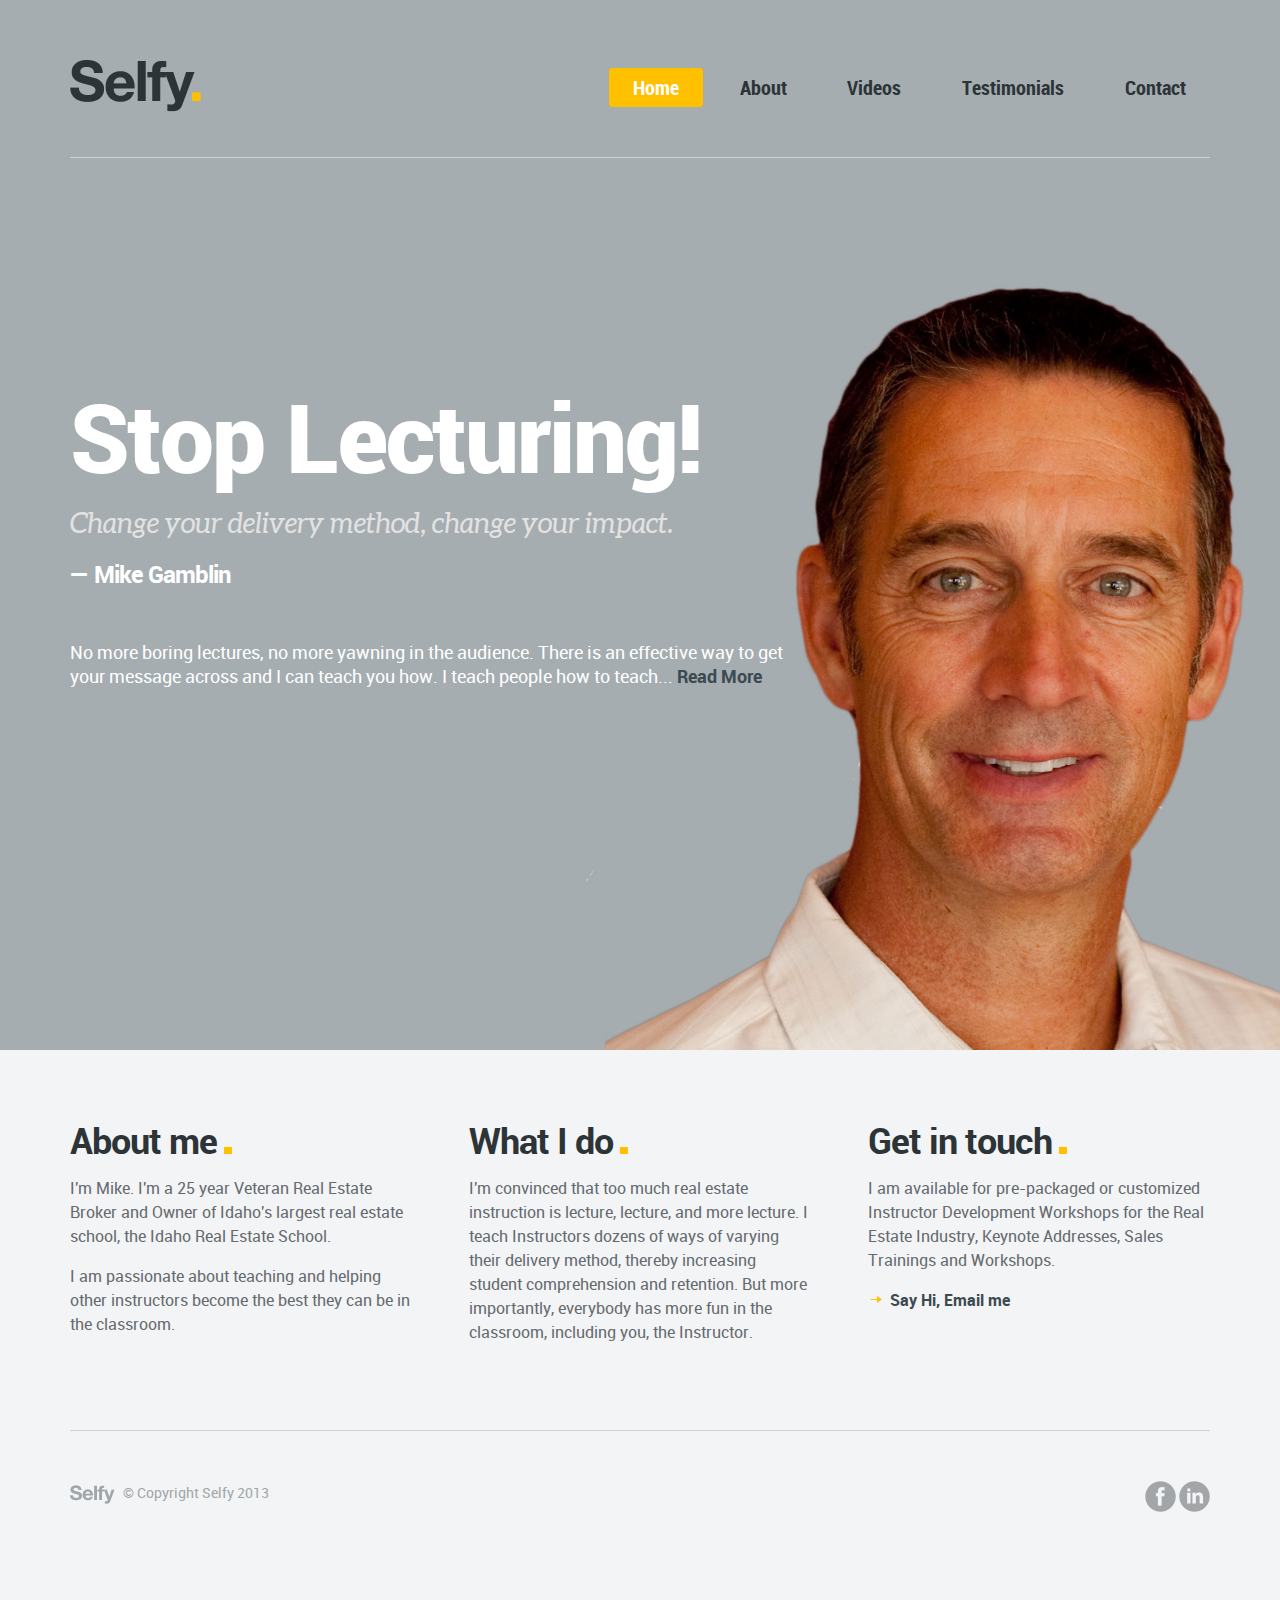
<file: nomorelecture/app/index.html>
<!DOCTYPE html>
<!--[if lt IE 7]>      <html class="no-js lt-ie9 lt-ie8 lt-ie7"> <![endif]-->
<!--[if IE 7]>         <html class="no-js lt-ie9 lt-ie8"> <![endif]-->
<!--[if IE 8]>         <html class="no-js lt-ie9"> <![endif]-->
<!--[if gt IE 8]><!--> <html class="no-js"> <!--<![endif]-->
    <head>
        <meta charset="utf-8">
        <meta http-equiv="X-UA-Compatible" content="IE=edge,chrome=1">
        <meta content="width=device-width, initial-scale=1, maximum-scale=1, user-scalable=no" name="viewport">
        <meta content="black" name="apple-mobile-web-app-status-bar-style">

        <title>Learn.Speak.Grow.</title>
        <meta name="description" content="">

         <link rel="stylesheet" type="text/css" href="css/normalize.min.css">
         <link rel="stylesheet" type="text/css" href="css/main.css">
         <link rel="stylesheet" type="text/css" href="js/fancybox/jquery.fancybox.css?v=2.1.4" media="screen" />
         <script src="js/vendor/modernizr-2.6.2-respond-1.1.0.min.js"></script>
    </head>
    <body>

    <!--[if lt IE 7]>
        <p class="chromeframe">You are using an outdated browser. <a href="http://browsehappy.com/">Upgrade your browser today</a> or <a href="http://www.google.com/chromeframe/?redirect=true">install Google Chrome Frame</a> to better experience this site.</p>
    <![endif]-->


		<!-- Start Main Navigation -->
        <div class="header-container" id="masthead">
            <header class="wrapper clearfix">
            	<a href="index.html" class="logo"><img src="img/logo@2x.png" alt="Logo" /></a>
                <nav>
           			<ul class="nav" id="nav">
                    	<li><a class="active" href="index.html">Home</a></li>
                        <li><a href="about.html">About</a></li>
                        <!-- <li><a href="styles.html">Styles</a></li> -->
                        <li><a href="gallery.html">Videos</a></li>
                        <li><a href="blog.html">Testimonials</a></li>
                        <li class="last"><a href="contact.html">Contact</a></li>
                    </ul>
                </nav>
            </header>


            <!-- Start Masthead -->
            <div class="wrapper clearfix">
            	<div class="cta two-third">
            		<h1>Stop Lecturing!</h1>
            		<h3>Change your delivery method, change your impact.</h3>
            		<h5>— Mike Gamblin</h5>
            		<br/>
            		<p>No more boring lectures, no more yawning in the audience. There is an effective way to get your message across and I can teach you how. I teach people how to teach...  <a href="about.html">Read More</a></p>
            	</div>
            </div>
        </div>




		 <!-- Start Main Body -->
        <div class="main-container">
            <div class="main wrapper clearfix">


            	<!-- Start Main Content -->
                <div class="main-content full">
                	<div class="clearfix">

                		<!-- Columns Thirds -->
                        <div class="clearfix">
                        <div class="third">
                        	<h2>About me</h2>
                        	<p>I'm Mike. I'm a 25 year Veteran Real Estate Broker and Owner of Idaho's largest real estate school, the Idaho Real Estate School. </p>
                        	<p>I am passionate about teaching and helping other instructors become the best they can be in the classroom.</p>

                        </div>

                        <div class="third">
                        	<h2>What I do</h2>
                        	<p> I'm convinced that too much real estate instruction is lecture, lecture, and more lecture. I teach Instructors dozens of ways of varying their delivery method, thereby increasing student comprehension and retention. But more importantly, everybody has more fun in the classroom, including you, the Instructor. </p>
                        </div>

                        <div class="third last">
                        	<h2>Get in touch</h2>
                        	<p>I am available for pre-packaged or customized Instructor Development Workshops for the Real Estate Industry, Keynote Addresses, Sales Trainings and Workshops.</p>
                        	<p><a href="contact.html" class="more">Say Hi, Email me</a></p>
                        </div>
                        </div>


					<!-- Finish Main Content -->
                	</div>
                </div>




        	</div> <!-- #main -->
        </div> <!-- #main-container -->


		<!-- Start Footer -->
		<footer>
			<div class="main wrapper clearfix">
				<div class="foot right">
					<a href="https://www.facebook.com/IdahoRES?fref=ts" class="social-link"><img src="img/icon-facebook@2x.png" alt="Facebook" /></a>
					<!-- <a href="#" class="social-link"><img src="img/icon-twitter@2x.png" alt="Facebook" /></a> -->
					<a href="https://www.linkedin.com/profile/view?id=AAkAAAEPDfsBoM0ITORLTB28jUYJSAECQfRASCw&authType=NAME_SEARCH&authToken=Ce_L&locale=en_US&trk=tyah&trkInfo=clickedVertical%3Amynetwork%2CclickedEntityId%3A17763835%2CauthType%3ANAME_SEARCH%2Cidx%3A1-1-1%2CtarId%3A1441680575246%2Ctas%3Amike%20gamblin" class="social-link"><img src="img/icon-linkedin@2x.png" alt="Facebook" /></a>
				</div>

				<div class="foot left">
					<a href="index.html" class="logo-foot"><img src="img/logo-foot@2x.png" alt="logo" /></a>
					© Copyright Selfy 2013
				</div>
			</div>
		</footer>



		<!-- Start Scripts -->
        <script src="http://ajax.googleapis.com/ajax/libs/jquery/1.8.3/jquery.min.js"></script>
        <script>window.jQuery || document.write('<script src="js/vendor/jquery-1.8.3.min.js"><\/script>')</script>
		<script type="text/javascript" src="js/tinynav.min.js"></script>
		<script type="text/javascript" src="js/fitvids.min.js"></script>
		<script type="text/javascript" src="js/jquery.widowFix-1.3.2.min.js"></script>
		<script type="text/javascript" src="js/fancybox/jquery.fancybox.js?v=2.1.4"></script>
		<script type="text/javascript" src="js/backstretch.js"></script>
		<script type="text/javascript" src="js/main.js"></script>



		<!-- Start Google Analytics -->
		<script>
		    var _gaq=[['_setAccount','UA-XXXXX-X'],['_trackPageview']];
		    (function(d,t){var g=d.createElement(t),s=d.getElementsByTagName(t)[0];
		    g.src=('https:'==location.protocol?'//ssl':'//www')+'.google-analytics.com/ga.js';
		    s.parentNode.insertBefore(g,s)}(document,'script'));

		</script>



    </body>
</html>
</file>
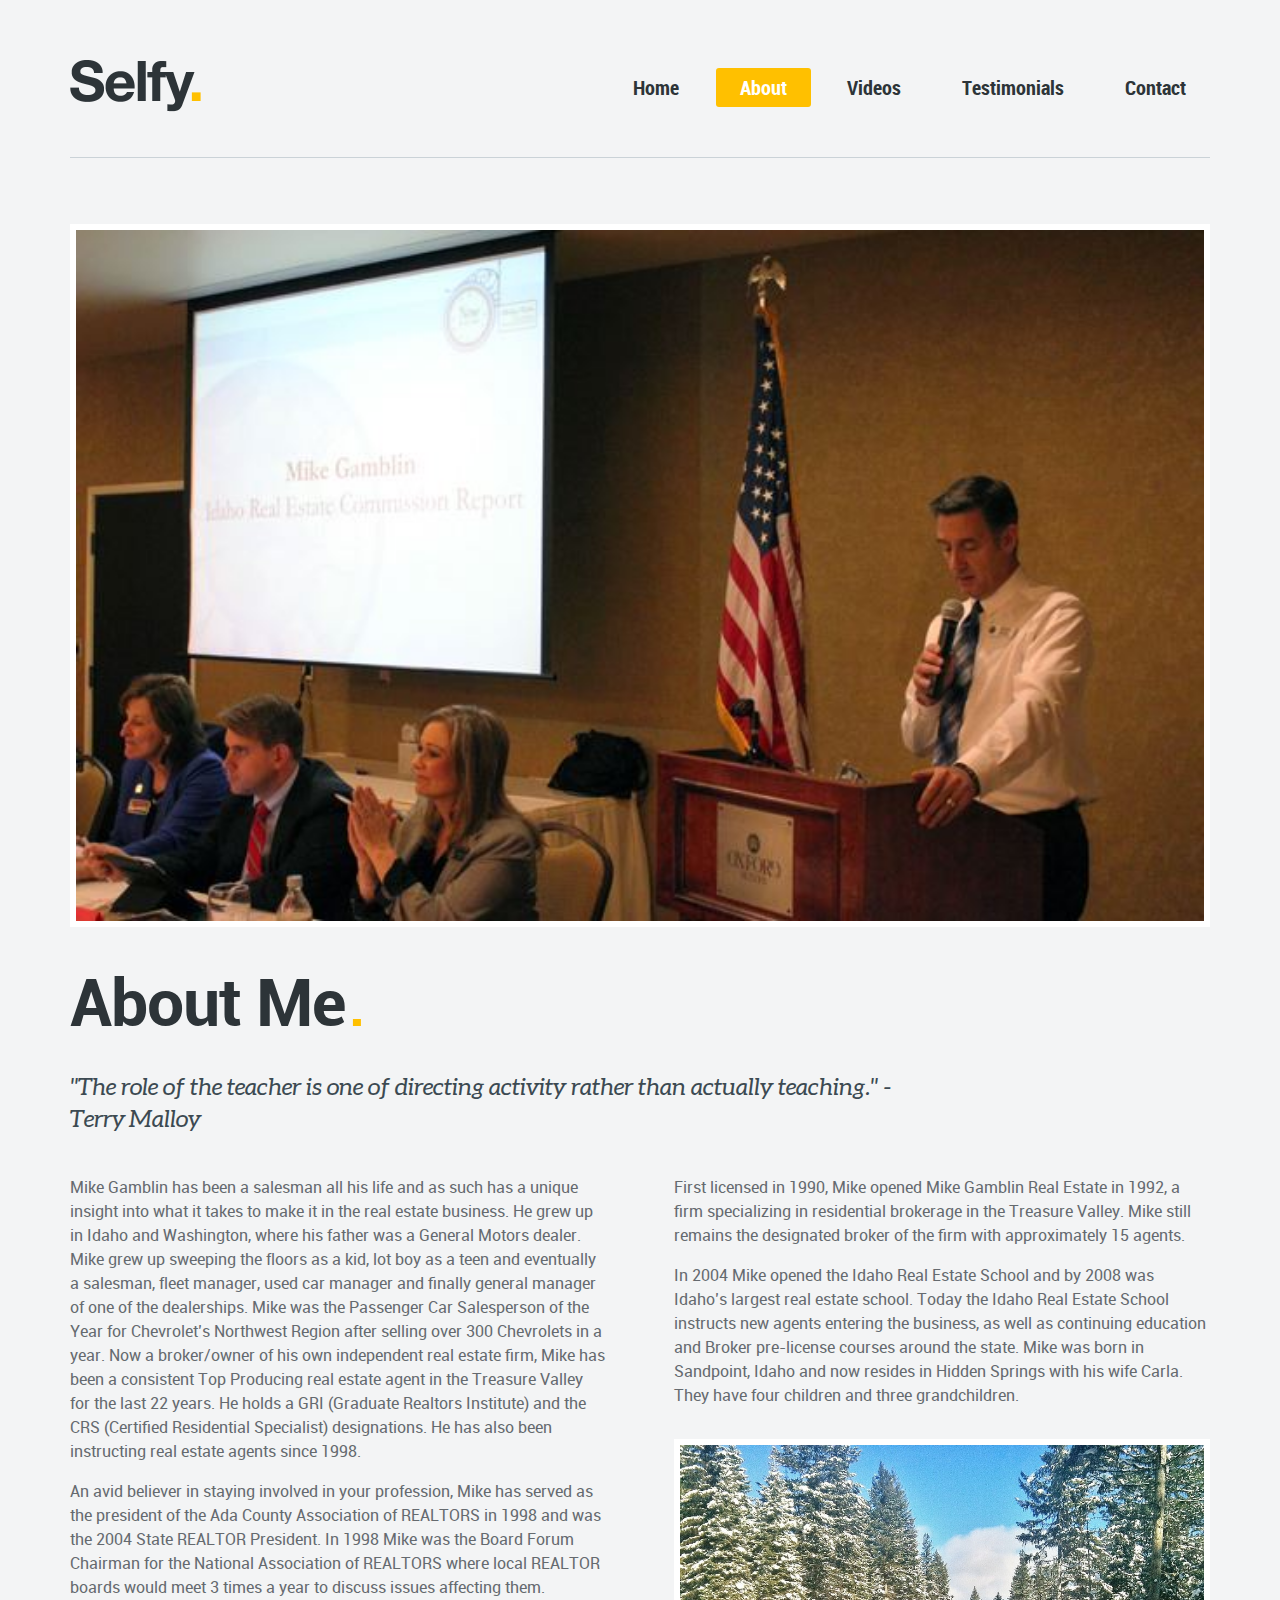
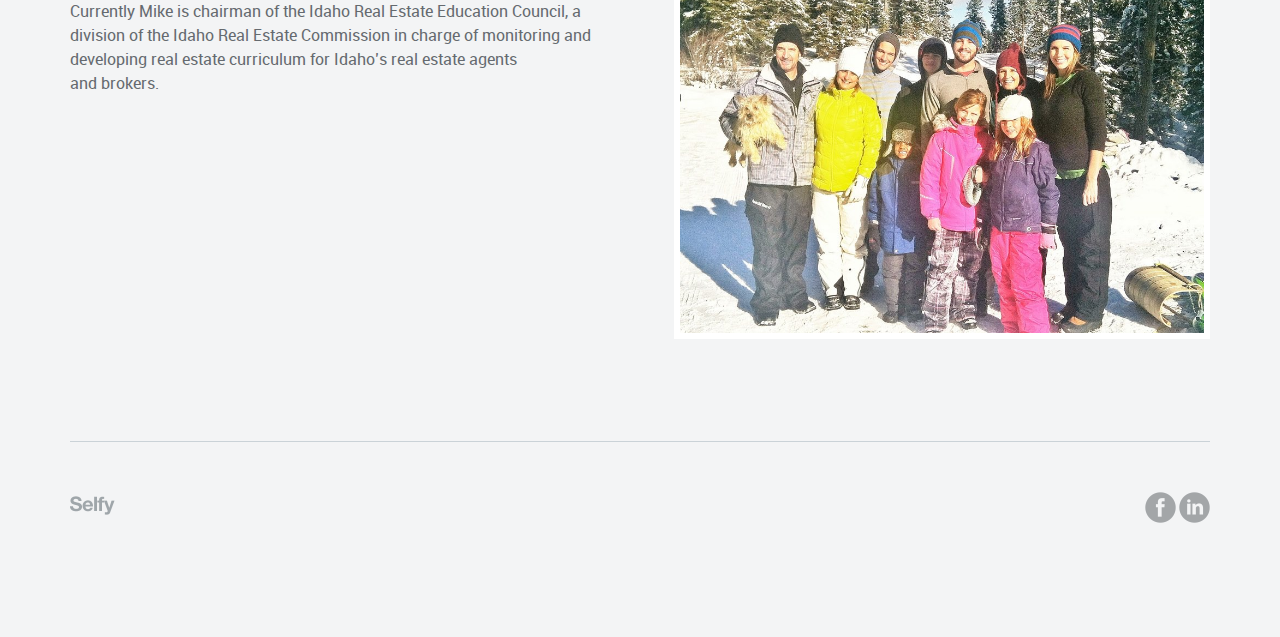
<file: nomorelecture/app/about.html>
<!DOCTYPE html>
<!--[if lt IE 7]>      <html class="no-js lt-ie9 lt-ie8 lt-ie7"> <![endif]-->
<!--[if IE 7]>         <html class="no-js lt-ie9 lt-ie8"> <![endif]-->
<!--[if IE 8]>         <html class="no-js lt-ie9"> <![endif]-->
<!--[if gt IE 8]><!--> <html class="no-js"> <!--<![endif]-->
    <head>
        <meta charset="utf-8">
        <meta http-equiv="X-UA-Compatible" content="IE=edge,chrome=1">
        <meta content="width=device-width, initial-scale=1, maximum-scale=1, user-scalable=no" name="viewport">
        <meta content="black" name="apple-mobile-web-app-status-bar-style">

        <title>Learn.Speak.Grow.</title>
        <meta name="description" content="">

         <link rel="stylesheet" type="text/css" href="css/normalize.min.css">
         <link rel="stylesheet" type="text/css" href="css/main.css">
         <link rel="stylesheet" type="text/css" href="js/fancybox/jquery.fancybox.css?v=2.1.4" media="screen" />
         <script src="js/vendor/modernizr-2.6.2-respond-1.1.0.min.js"></script>
    </head>
    <body>

    <!--[if lt IE 7]>
        <p class="chromeframe">You are using an outdated browser. <a href="http://browsehappy.com/">Upgrade your browser today</a> or <a href="http://www.google.com/chromeframe/?redirect=true">install Google Chrome Frame</a> to better experience this site.</p>
    <![endif]-->


		<!-- Start Main Navigation -->
        <div class="header-container">
            <header class="wrapper clearfix">
            	<a href="index.html" class="logo"><img src="img/logo@2x.png" alt="Logo" /></a>
                <nav>
           			<ul class="nav" id="nav">
                    	<li><a href="index.html">Home</a></li>
                        <li><a class="active" href="about.html">About</a></li>
                        <!-- <li><a href="styles.html">Styles</a></li> -->
                        <li><a href="gallery.html">Videos</a></li>
                        <li><a href="blog.html">Testimonials</a></li>
                        <li class="last"><a href="contact.html">Contact</a></li>
                    </ul>
                </nav>
            </header>
        </div>




		 <!-- Start Main Body -->
        <div class="main-container">
            <div class="main wrapper clearfix">


            	<!-- Start Main Content -->
                <div class="main-content full">
                	<div class="clearfix">


	                	<img src="img/mock-small.jpg" alt="Mock" />

                		<!-- Headings -->
                        <h1>About Me</h1>
                        <p class="lead three-fourths">"The role of the teacher is one of directing activity rather than actually teaching." - Terry Malloy</p>

                         <!-- Columns Halves -->
                        <div class="clearfix">
                        <div class="half">
                        	<p>Mike Gamblin has been a salesman all his life and as such has a unique insight into what it takes to make it in the real estate business. He grew up in Idaho and Washington, where his father was a General Motors dealer. Mike grew up sweeping the floors as a kid, lot boy as a teen and eventually a salesman, fleet manager, used car manager and finally general manager of one of the dealerships. Mike was the Passenger Car Salesperson of the Year for Chevrolet’s Northwest Region after selling over 300 Chevrolets in a year. Now a broker/owner of his own independent real estate firm, Mike has been a consistent Top Producing real estate agent in the Treasure Valley for the last 22 years. He holds a GRI (Graduate Realtors Institute) and the CRS (Certified Residential Specialist) designations. He has also been instructing real estate agents since 1998.</p>

                        	<p>An avid believer in staying involved in your profession, Mike has served as the president of the Ada County Association of REALTORS in 1998 and was the 2004 State REALTOR President. In 1998 Mike was the Board Forum Chairman for the National Association of REALTORS where local REALTOR boards would meet 3 times a year to discuss issues affecting them. Currently Mike is chairman of the Idaho Real Estate Education Council, a division of the Idaho Real Estate Commission in charge of monitoring and developing real estate curriculum for Idaho’s real estate agents and brokers.</p>
                        </div>

                        <div class="half last">
                        	<p>First licensed in 1990, Mike opened Mike Gamblin Real Estate in 1992, a firm specializing in residential brokerage in the Treasure Valley. Mike still remains the designated broker of the firm with approximately 15 agents.</p>

                        	<p>In 2004 Mike opened the Idaho Real Estate School and by 2008 was Idaho’s largest real estate school. Today the Idaho Real Estate School instructs new agents entering the business, as well as continuing education and Broker pre-license courses around the state. Mike was born in Sandpoint, Idaho and now resides in Hidden Springs with his wife Carla. They have four children and three grandchildren.</p>

                            <p><img src="img/family_pic.jpg"></p>

                        </div>
                        </div>







					<!-- Finish Main Content -->
                	</div>
                </div>


        	</div> <!-- #main -->
        </div> <!-- #main-container -->



		<!-- Start Footer -->
		<footer>
			<div class="main wrapper clearfix">
				<div class="foot right">
					<a href="https://www.facebook.com/IdahoRES?fref=ts" class="social-link"><img src="img/icon-facebook@2x.png" alt="Facebook" /></a>
					<!-- <a href="#" class="social-link"><img src="img/icon-twitter@2x.png" alt="Facebook" /></a> -->
					<a href="https://www.linkedin.com/profile/view?id=AAkAAAEPDfsBoM0ITORLTB28jUYJSAECQfRASCw&authType=NAME_SEARCH&authToken=Ce_L&locale=en_US&trk=tyah&trkInfo=clickedVertical%3Amynetwork%2CclickedEntityId%3A17763835%2CauthType%3ANAME_SEARCH%2Cidx%3A1-1-1%2CtarId%3A1441680575246%2Ctas%3Amike%20gamblin" class="social-link"><img src="img/icon-linkedin@2x.png" alt="Facebook" /></a>
				</div>

				<div class="foot left">
					<a href="index.html" class="logo-foot"><img src="img/logo-foot@2x.png" alt="logo" /></a>

				</div>
			</div>
		</footer>



		<!-- Start Scripts -->
        <script src="http://ajax.googleapis.com/ajax/libs/jquery/1.8.3/jquery.min.js"></script>
        <script>window.jQuery || document.write('<script src="js/vendor/jquery-1.8.3.min.js"><\/script>')</script>
		<script type="text/javascript" src="js/tinynav.min.js"></script>
		<script type="text/javascript" src="js/fitvids.min.js"></script>
		<script type="text/javascript" src="js/jquery.widowFix-1.3.2.min.js"></script>
		<script type="text/javascript" src="js/fancybox/jquery.fancybox.js?v=2.1.4"></script>
		<script src="js/main.js"></script>



		<!-- Start Google Analytics -->
		<script>
		    var _gaq=[['_setAccount','UA-XXXXX-X'],['_trackPageview']];
		    (function(d,t){var g=d.createElement(t),s=d.getElementsByTagName(t)[0];
		    g.src=('https:'==location.protocol?'//ssl':'//www')+'.google-analytics.com/ga.js';
		    s.parentNode.insertBefore(g,s)}(document,'script'));
		</script>


    </body>
</html>
</file>
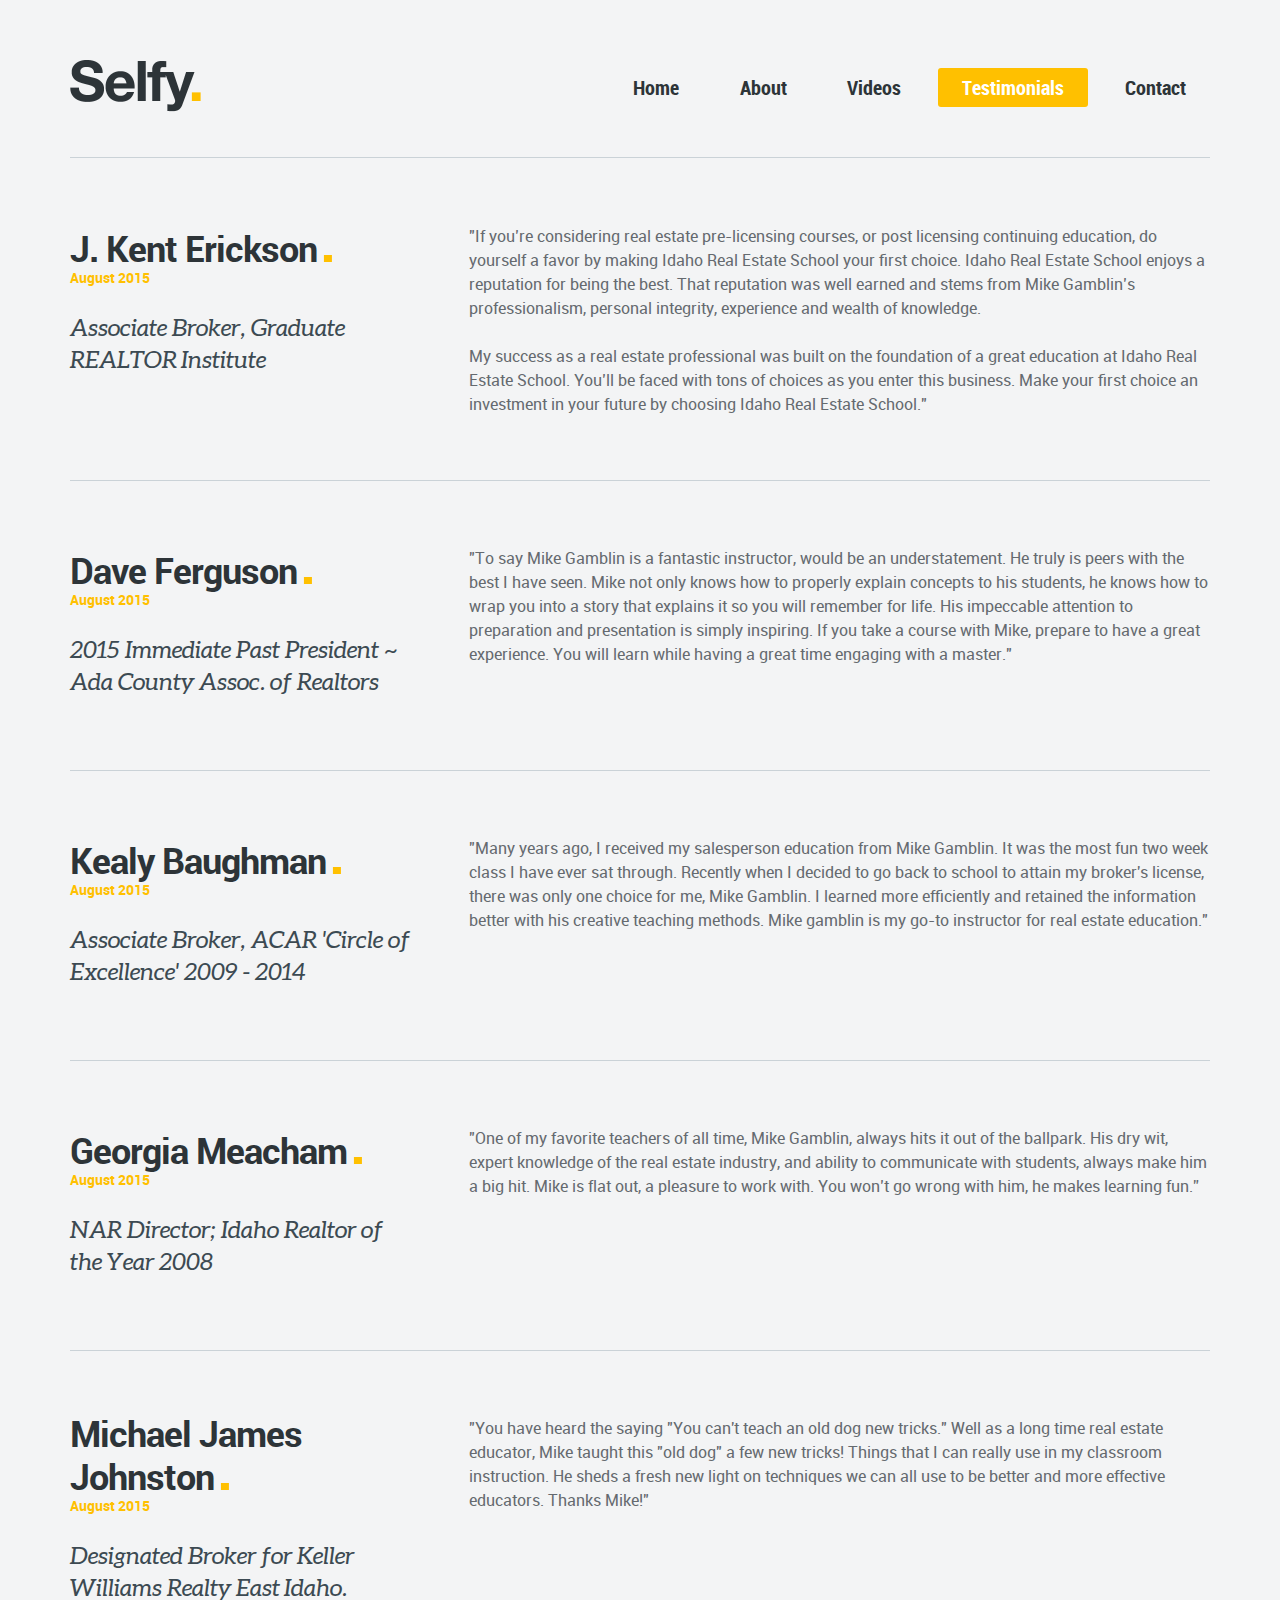
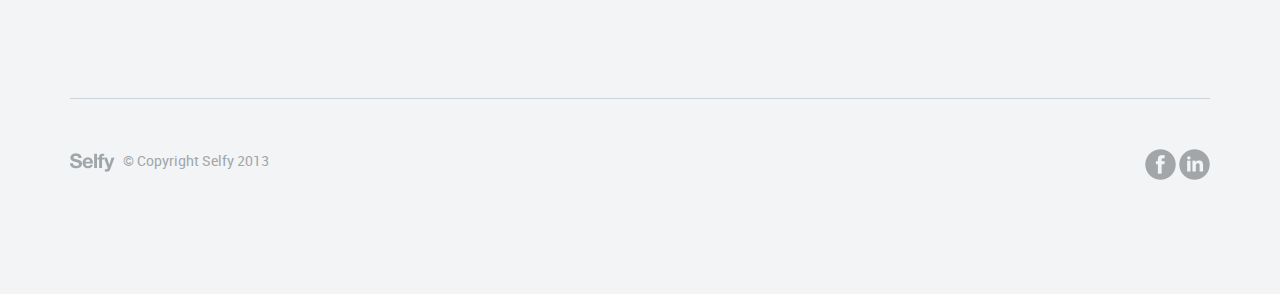
<file: nomorelecture/app/blog.html>
<!DOCTYPE html>
<!--[if lt IE 7]>      <html class="no-js lt-ie9 lt-ie8 lt-ie7"> <![endif]-->
<!--[if IE 7]>         <html class="no-js lt-ie9 lt-ie8"> <![endif]-->
<!--[if IE 8]>         <html class="no-js lt-ie9"> <![endif]-->
<!--[if gt IE 8]><!--> <html class="no-js"> <!--<![endif]-->
    <head>
        <meta charset="utf-8">
        <meta http-equiv="X-UA-Compatible" content="IE=edge,chrome=1">
        <meta content="width=device-width, initial-scale=1, maximum-scale=1, user-scalable=no" name="viewport">
        <meta content="black" name="apple-mobile-web-app-status-bar-style">

        <title>Learn.Speak.Grow.</title>
        <meta name="description" content="">

         <link rel="stylesheet" type="text/css" href="css/normalize.min.css">
         <link rel="stylesheet" type="text/css" href="css/main.css">
         <link rel="stylesheet" type="text/css" href="js/fancybox/jquery.fancybox.css?v=2.1.4" media="screen" />
         <script src="js/vendor/modernizr-2.6.2-respond-1.1.0.min.js"></script>
    </head>
    <body>

    <!--[if lt IE 7]>
        <p class="chromeframe">You are using an outdated browser. <a href="http://browsehappy.com/">Upgrade your browser today</a> or <a href="http://www.google.com/chromeframe/?redirect=true">install Google Chrome Frame</a> to better experience this site.</p>
    <![endif]-->


		<!-- Start Main Navigation -->
        <div class="header-container">
            <header class="wrapper clearfix">
            	<a href="index.html" class="logo"><img src="img/logo@2x.png" alt="Logo" /></a>
                <nav>
           			<ul class="nav" id="nav">
                    	<li><a href="index.html">Home</a></li>
                        <li><a href="about.html">About</a></li>
                        <!-- <li><a href="styles.html">Testimonials</a></li> -->
                        <li><a href="gallery.html">Videos</a></li>
                        <li><a class="active" href="blog.html">Testimonials</a></li>
                        <li class="last"><a href="contact.html">Contact</a></li>
                    </ul>
                </nav>
            </header>
        </div>




		 <!-- Start Main Body -->
        <div class="main-container">
            <div class="main wrapper clearfix">


            	<!-- Start Main Content -->
                <div class="main-content full">
                	<div class="clearfix">


                		<!-- Blog Post 1 -->
                		<div class="clearfix">
                			<div class="third">
                				<h2><a href="post.html">J. Kent Erickson</a></h2>
                				<h6 class="meta">August 2015</h6>
                				<p class="lead">Associate Broker, Graduate REALTOR Institute</p>
                				<!-- <p>Blonec id elilit non mi porta gravida at eget metus. Donec ullamcorper nulla non metus auctor fringilla. Donec id elit non mi porta gravida at eget metus. Vivamus sagittis lacus vel auguus sagittis lacus vel augue laoreet rutrum faucibus dolor auctor. Aenean eu leo quam. Pellentesque ornare sem lacinia.
                				</p> -->
                				<!-- <p><a href="post.html" class="more">Read More</a></p> -->
                			</div>

                			<div class="two-third last">
                                <p>"If you’re considering real estate pre-licensing courses, or post licensing continuing education, do yourself a favor by making Idaho Real Estate School your first choice.  Idaho Real Estate School enjoys a reputation for being the best.  That reputation was well earned and stems from Mike Gamblin’s professionalism, personal integrity, experience and wealth of knowledge.
                                <br>
                                <br>

                                My success as a real estate professional was built on the foundation of a great education at Idaho Real Estate School.  You’ll be faced with tons of choices as you enter this business.  Make your first choice an investment in your future by choosing Idaho Real Estate School."</p>
                				<!-- <a href="post.html" title="Insert Your Title"><img src="img/mock.jpg" alt="" /></a> -->
                			</div>
                		</div>


                		<hr/>


                		<!-- Blog Post 2 -->
                		<div class="clearfix">
                			<div class="third">
                				<h2><a href="post.html">Dave Ferguson</a></h2>
                				<h6 class="meta">August 2015</h6>
                				<p class="lead">2015 Immediate Past President ~ Ada County Assoc. of Realtors

                				<!-- <p>Blonec id elilit non mi porta gravida at eget metus. Donec ullamcorper nulla non metus auctor fringilla. Donec id elit non mi porta gravida at eget metus. Vivamus sagittis lacus vel auguus sagittis lacus vel augue laoreet rutrum faucibus dolor auctor. Aenean eu leo quam. Pellentesque ornare sem lacinia.
                				</p>
                				<p><a href="post.html" class="more">Read More</a></p> -->
                			</div>

                			<div class="two-third last">
                                <p>"To say Mike Gamblin is a fantastic instructor, would be an understatement. He truly is peers with the best I have seen. Mike not only knows how to properly explain concepts to his students, he knows how to wrap you into a story that explains it so you will remember for life. His impeccable attention to preparation and presentation is simply inspiring. If you take a course with Mike, prepare to have a great experience. You will learn while having a great time engaging with a master."</p>
                				<!-- <a href="post.html" title="Insert Your Title"><img src="img/mock.jpg" alt="" /></a> -->
                			</div>
                		</div>


                		<hr/>


                		<!-- Blog Post 3 -->
                		<div class="clearfix">
                			<div class="third">
                				<h2><a href="post.html">Kealy Baughman</a></h2>
                				<h6 class="meta">August 2015</h6>
                				<p class="lead">Associate Broker, ACAR 'Circle of Excellence' 2009 - 2014</p>
                				<!-- <p>Blonec id elilit non mi porta gravida at eget metus. Donec ullamcorper nulla non metus auctor fringilla. Donec id elit non mi porta gravida at eget metus. Vivamus sagittis lacus vel auguus sagittis lacus vel augue laoreet rutrum faucibus dolor auctor. Aenean eu leo quam. Pellentesque ornare sem lacinia.
                				</p>
                				<p><a href="post.html" class="more">Read More</a></p> -->
                			</div>

                			<div class="two-third last">
                                <p>"Many years ago, I received my salesperson education from Mike Gamblin. It was the most fun two week class I have ever sat through. Recently when I decided to go back to school to attain my broker's license, there was only one choice for me, Mike Gamblin. I learned more efficiently and retained the information better with his creative teaching methods. Mike gamblin is my go-to instructor for real estate education."</p>
                				<!-- <a href="post.html" title="Insert Your Title"><img src="img/mock.jpg" alt="" /></a> -->
                			</div>
                		</div>


                		<hr/>


                		<!-- Blog Post 4 -->
                		<div class="clearfix">
                			<div class="third">
                				<h2><a href="post.html">Georgia Meacham</a></h2>
                				<h6 class="meta">August 2015</h6>
                				<p class="lead">NAR Director; Idaho Realtor of the Year 2008
                				</p>
                				<!-- p><a href="post.html" class="more">Read More</a></p> -->
                			</div>

                			<div class="two-third last">
                                <p>"One of my favorite teachers of all time, Mike Gamblin, always hits it out of the ballpark. His dry wit, expert knowledge of the real estate industry, and ability to communicate with students, always make him a big hit. Mike is flat out, a pleasure to work with.  You won’t go wrong with him, he makes learning fun.”</p>
                				<!-- <a href="post.html" title="Insert Your Title"><img src="img/mock.jpg" alt="" /></a> -->
                			</div>
                		</div>

                        <hr/>


                        <!-- Blog Post 5 -->
                        <div class="clearfix">
                            <div class="third">
                                <h2><a href="post.html">Michael James Johnston</a></h2>
                                <h6 class="meta">August 2015</h6>
                                <p class="lead">Designated Broker for Keller Williams Realty East Idaho.

                                </p>
                                <!-- p><a href="post.html" class="more">Read More</a></p> -->
                            </div>

                            <div class="two-third last">
                                <p>"You have heard the saying "You can't teach an old dog new tricks." Well as a long time real estate educator, Mike taught this "old dog" a few new tricks!  Things that I can really use in my classroom instruction.  He sheds a fresh new light on techniques we can all use to be better and more effective educators. Thanks Mike!"</p>
                                <!-- <a href="post.html" title="Insert Your Title"><img src="img/mock.jpg" alt="" /></a> -->
                            </div>
                        </div>


					<!-- Finish Main Content -->
                	</div>
                </div>



        	</div> <!-- #main -->
        </div> <!-- #main-container -->



		<!-- Start Footer -->
		<footer>
			<div class="main wrapper clearfix">
				<div class="foot right">
					<a href="https://www.facebook.com/IdahoRES?fref=ts" class="social-link"><img src="img/icon-facebook@2x.png" alt="Facebook" /></a>
					<!-- <a href="#" class="social-link"><img src="img/icon-twitter@2x.png" alt="Facebook" /></a> -->
					<a href="https://www.linkedin.com/profile/view?id=AAkAAAEPDfsBoM0ITORLTB28jUYJSAECQfRASCw&authType=NAME_SEARCH&authToken=Ce_L&locale=en_US&trk=tyah&trkInfo=clickedVertical%3Amynetwork%2CclickedEntityId%3A17763835%2CauthType%3ANAME_SEARCH%2Cidx%3A1-1-1%2CtarId%3A1441680575246%2Ctas%3Amike%20gamblin" class="social-link"><img src="img/icon-linkedin@2x.png" alt="Facebook" /></a>
				</div>

				<div class="foot left">
					<a href="index.html" class="logo-foot"><img src="img/logo-foot@2x.png" alt="logo" /></a>
					© Copyright Selfy 2013
				</div>
			</div>
		</footer>



		<!-- Start Scripts -->
        <script src="http://ajax.googleapis.com/ajax/libs/jquery/1.8.3/jquery.min.js"></script>
        <script>window.jQuery || document.write('<script src="js/vendor/jquery-1.8.3.min.js"><\/script>')</script>
		<script type="text/javascript" src="js/tinynav.min.js"></script>
		<script type="text/javascript" src="js/fitvids.min.js"></script>
		<script type="text/javascript" src="js/jquery.widowFix-1.3.2.min.js"></script>
		<script type="text/javascript" src="js/fancybox/jquery.fancybox.js?v=2.1.4"></script>
		<script src="js/main.js"></script>



		<!-- Start Google Analytics -->
		<script>
		    var _gaq=[['_setAccount','UA-XXXXX-X'],['_trackPageview']];
		    (function(d,t){var g=d.createElement(t),s=d.getElementsByTagName(t)[0];
		    g.src=('https:'==location.protocol?'//ssl':'//www')+'.google-analytics.com/ga.js';
		    s.parentNode.insertBefore(g,s)}(document,'script'));
		</script>


    </body>
</html>
</file>
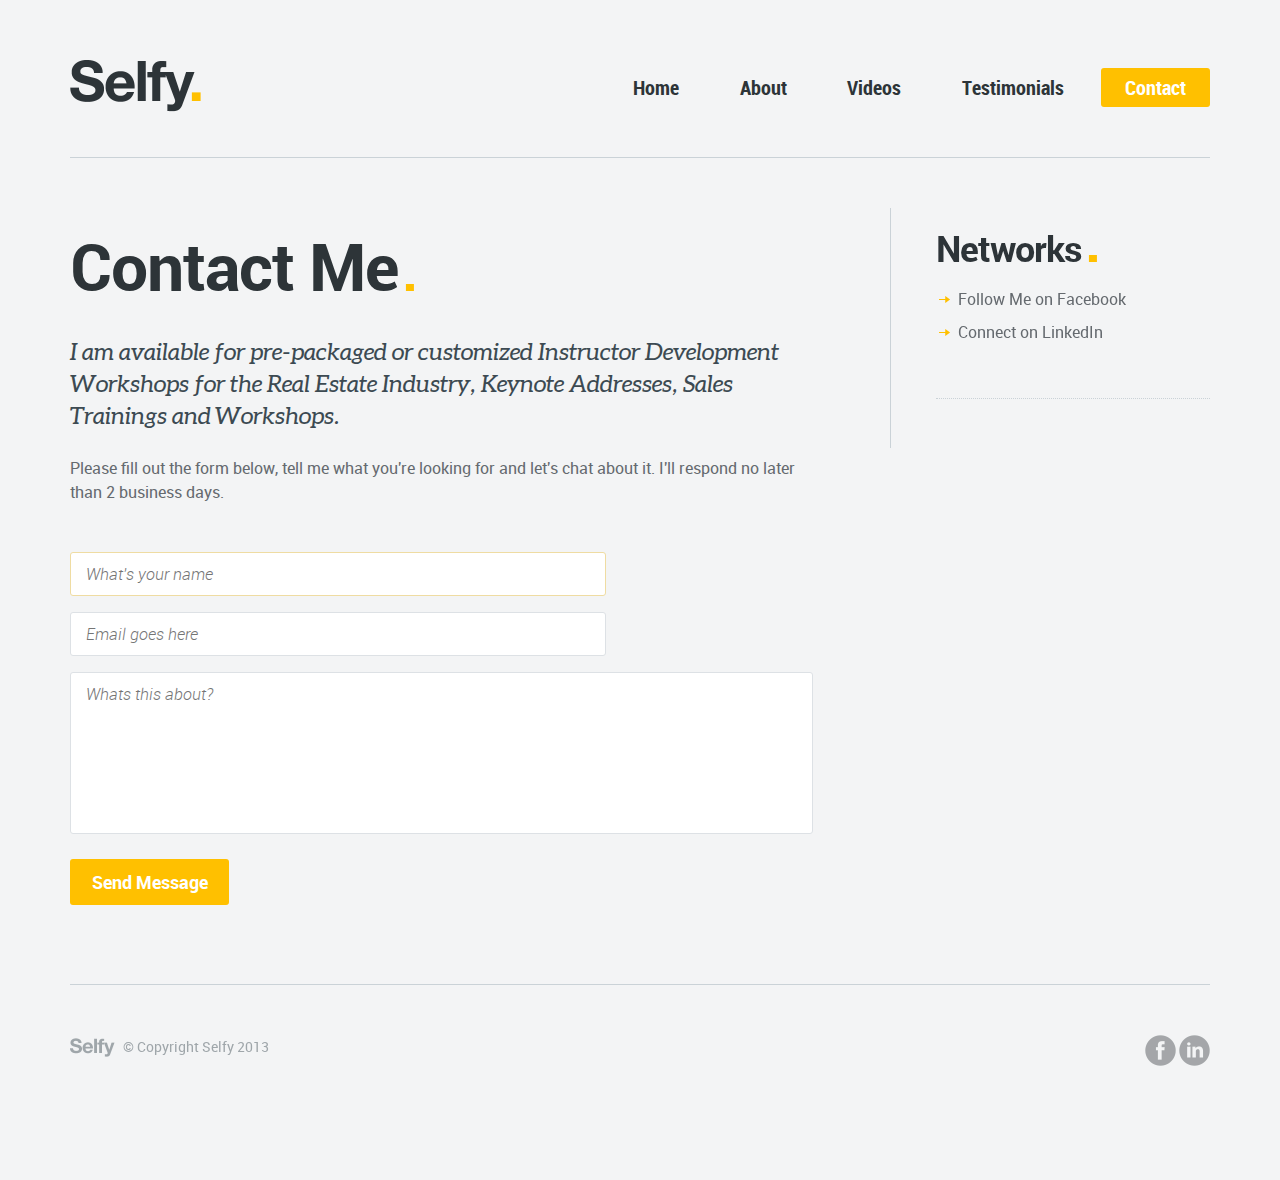
<file: nomorelecture/app/contact.html>
<!DOCTYPE html>
<!--[if lt IE 7]>      <html class="no-js lt-ie9 lt-ie8 lt-ie7"> <![endif]-->
<!--[if IE 7]>         <html class="no-js lt-ie9 lt-ie8"> <![endif]-->
<!--[if IE 8]>         <html class="no-js lt-ie9"> <![endif]-->
<!--[if gt IE 8]><!--> <html class="no-js"> <!--<![endif]-->
    <head>
        <meta charset="utf-8">
        <meta http-equiv="X-UA-Compatible" content="IE=edge,chrome=1">
        <meta content="width=device-width, initial-scale=1, maximum-scale=1, user-scalable=no" name="viewport">
        <meta content="black" name="apple-mobile-web-app-status-bar-style">

        <title>Learn.Speak.Grow.</title>
        <meta name="description" content="">

         <link rel="stylesheet" type="text/css" href="css/normalize.min.css">
         <link rel="stylesheet" type="text/css" href="css/main.css">
         <link rel="stylesheet" type="text/css" href="js/fancybox/jquery.fancybox.css?v=2.1.4" media="screen" />
         <script src="js/vendor/modernizr-2.6.2-respond-1.1.0.min.js"></script>
    </head>
    <body>

    <!--[if lt IE 7]>
        <p class="chromeframe">You are using an outdated browser. <a href="http://browsehappy.com/">Upgrade your browser today</a> or <a href="http://www.google.com/chromeframe/?redirect=true">install Google Chrome Frame</a> to better experience this site.</p>
    <![endif]-->


		<!-- Start Main Navigation -->
        <div class="header-container">
            <header class="wrapper clearfix">
            	<a href="index.html" class="logo"><img src="img/logo@2x.png" alt="Logo" /></a>
                <nav>
           			<ul class="nav" id="nav">
                    	<li><a href="index.html">Home</a></li>
                        <li><a href="about.html">About</a></li>
                        <!-- <li><a href="styles.html">Styles</a></li> -->
                        <li><a href="gallery.html">Videos</a></li>
                        <li><a href="blog.html">Testimonials</a></li>
                        <li class="last"><a class="active" href="contact.html">Contact</a></li>
                    </ul>
                </nav>
            </header>
        </div>




		 <!-- Start Main Body -->
        <div class="main-container">
            <div class="main wrapper clearfix">


            	<!-- Start Main Content -->
                <div class="main-content">
                	<div class="clearfix">

                		<!-- Headings -->
                		<h1>Contact Me</h1>
                		<p class="lead">I am available for pre-packaged or customized Instructor Development Workshops for the Real Estate Industry, Keynote Addresses, Sales Trainings and Workshops.</p>

                			<p class="">Please fill out the form below, tell me what you're looking for and let's chat about it. I'll respond no later than 2 business days.</p>


                		<form id="contactform" action="php/processForm.php" method="post">
                			<table width="100%" class="tableless">
                				<tr><td><input type="text" id="name" name="name" placeholder="What's your name" autofocus /></td></tr>
                				<tr><td><input type="email" id="email" name="email" placeholder="Email goes here" /></td></tr>
                				<tr><td><textarea id="message" name="message" rows="5" cols="20" placeholder="Whats this about?"></textarea></td></tr>

                				<tr><td><input name="button" class="btn" type="submit" value="Send Message" id="send" /><br/></td></tr>
                			</table>
                		</form>
                		<div id="response"></div>


					<!-- Finish Main Content -->
                	</div>
                </div>


				 <!-- Start Main Sidebar -->
				<aside class="right-aside">
				    <h2>Networks</h2>
				    <ul>
				    	<li><a href="https://www.facebook.com/IdahoRES?fref=ts">Follow Me on Facebook</a></li>
				    	<li><a href="https://www.linkedin.com/profile/view?id=AAkAAAEPDfsBoM0ITORLTB28jUYJSAECQfRASCw&authType=NAME_SEARCH&authToken=Ce_L&locale=en_US&trk=tyah&trkInfo=clickedVertical%3Amynetwork%2CclickedEntityId%3A17763835%2CauthType%3ANAME_SEARCH%2Cidx%3A1-1-1%2CtarId%3A1441680575246%2Ctas%3Amike%20gamblin">Connect on LinkedIn</a></li>
				    	<!-- <li><a href="post.html">Tweeting up a storm</a></li> -->
				    </ul>

				   <hr class="dots"/>


				   <!-- <p><em>Vestibulum id ligula porta felis euismod semper. Maecenas sed diam eget risus varius blandit sit ametr nulla non metus auctor fringilla.</em></p>
				   <p><a class="more" href="styles.html">See the Full Theme Styles</a></p> -->

				</aside>



        	</div> <!-- #main -->
        </div> <!-- #main-container -->



		<!-- Start Footer -->
		<footer>
			<div class="main wrapper clearfix">
				<div class="foot right">
					<a href="https://www.facebook.com/IdahoRES?fref=ts" class="social-link"><img src="img/icon-facebook@2x.png" alt="Facebook" /></a>
					<!-- <a href="#" class="social-link"><img src="img/icon-twitter@2x.png" alt="Facebook" /></a> -->
					<a href="https://www.linkedin.com/profile/view?id=AAkAAAEPDfsBoM0ITORLTB28jUYJSAECQfRASCw&authType=NAME_SEARCH&authToken=Ce_L&locale=en_US&trk=tyah&trkInfo=clickedVertical%3Amynetwork%2CclickedEntityId%3A17763835%2CauthType%3ANAME_SEARCH%2Cidx%3A1-1-1%2CtarId%3A1441680575246%2Ctas%3Amike%20gamblin" class="social-link"><img src="img/icon-linkedin@2x.png" alt="Facebook" /></a>
				</div>

				<div class="foot left">
					<a href="index.html" class="logo-foot"><img src="img/logo-foot@2x.png" alt="logo" /></a>
					© Copyright Selfy 2013
				</div>
			</div>
		</footer>



		<!-- Start Scripts -->
        <script src="http://ajax.googleapis.com/ajax/libs/jquery/1.8.3/jquery.min.js"></script>
        <script>window.jQuery || document.write('<script src="js/vendor/jquery-1.8.3.min.js"><\/script>')</script>
		<script type="text/javascript" src="js/tinynav.min.js"></script>
		<script type="text/javascript" src="js/fitvids.min.js"></script>
		<script type="text/javascript" src="js/jquery.widowFix-1.3.2.min.js"></script>
		<script type="text/javascript" src="js/fancybox/jquery.fancybox.js?v=2.1.4"></script>
		<script type="text/javascript" src="js/contact.js"></script>
		<script type="text/javascript" src="js/jquery.form.js"></script>
		<script type="text/javascript" src="js/jquery.validate.min.js"></script>
		<script type="text/javascript" src="js/placeholder.js"></script>
		<script src="js/main.js"></script>



		<!-- Start Google Analytics -->
		<script>
		    var _gaq=[['_setAccount','UA-XXXXX-X'],['_trackPageview']];
		    (function(d,t){var g=d.createElement(t),s=d.getElementsByTagName(t)[0];
		    g.src=('https:'==location.protocol?'//ssl':'//www')+'.google-analytics.com/ga.js';
		    s.parentNode.insertBefore(g,s)}(document,'script'));
		</script>


    </body>
</html>
</file>
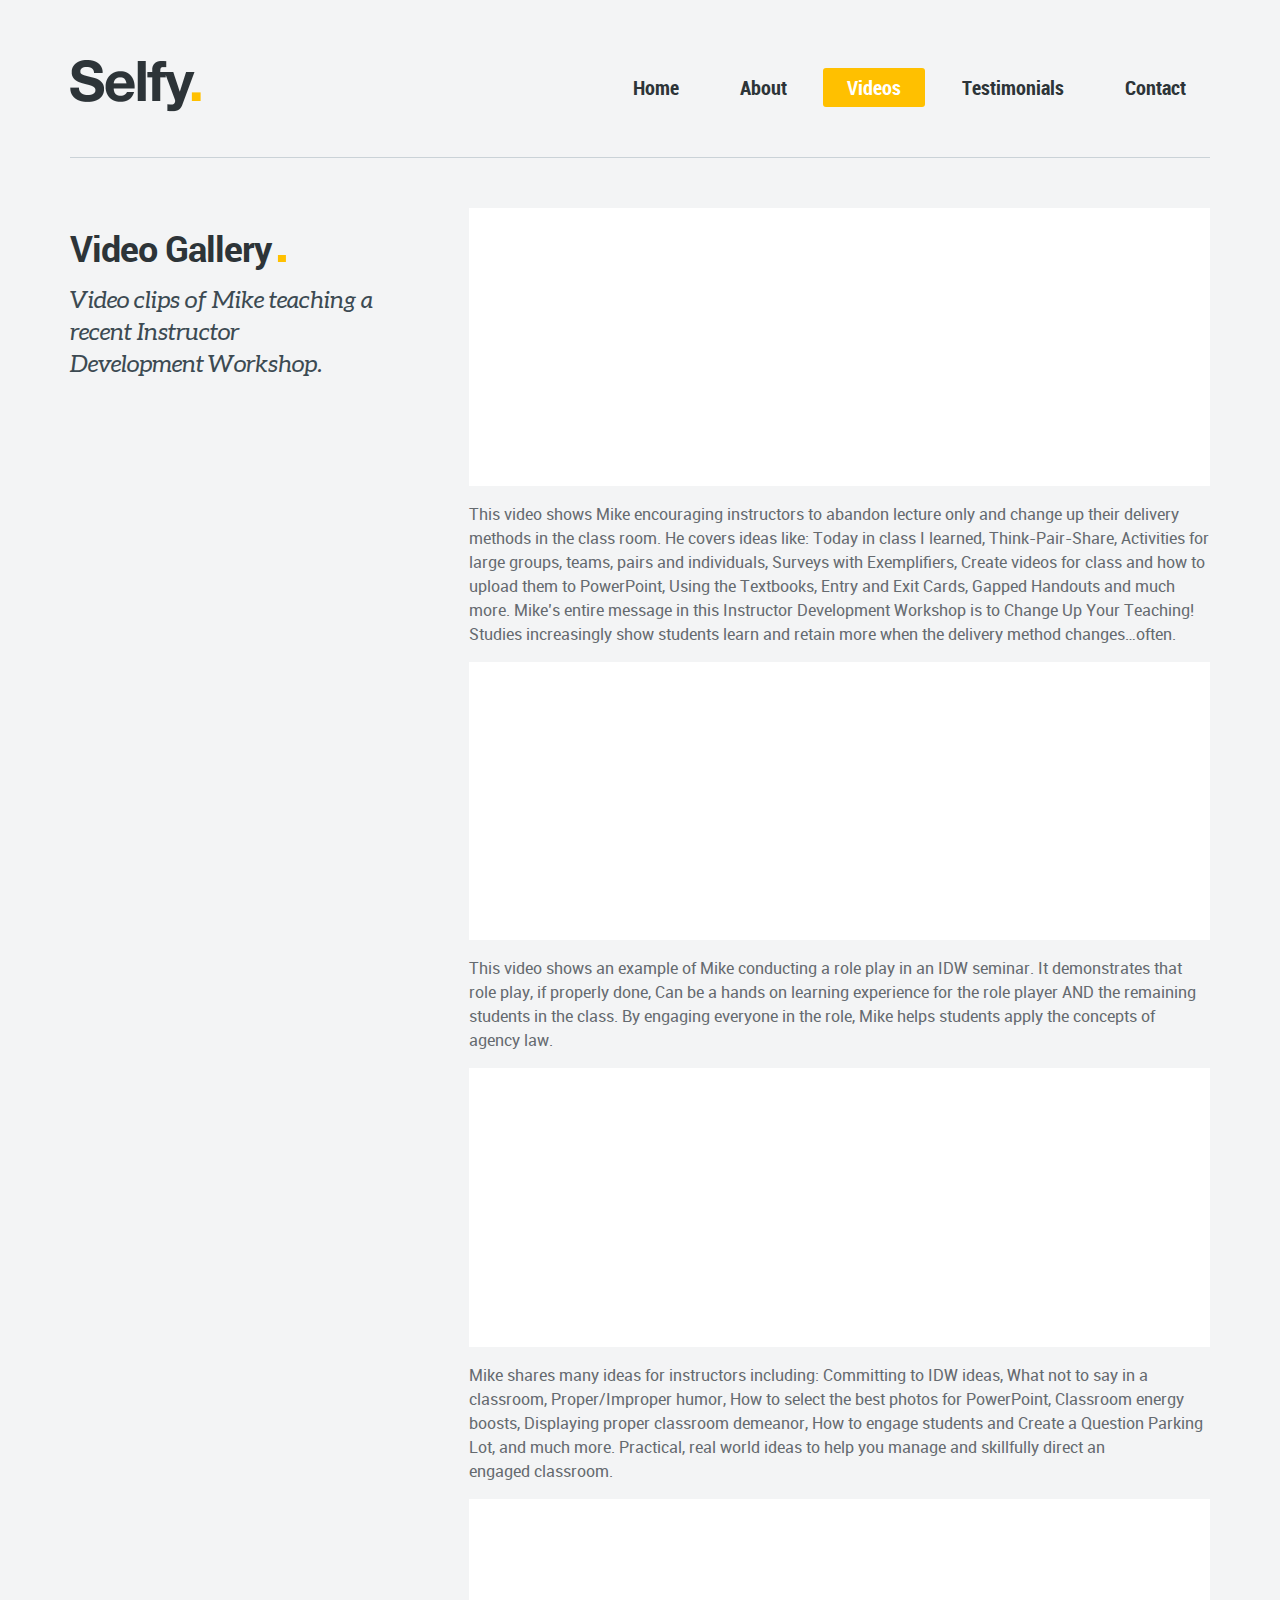
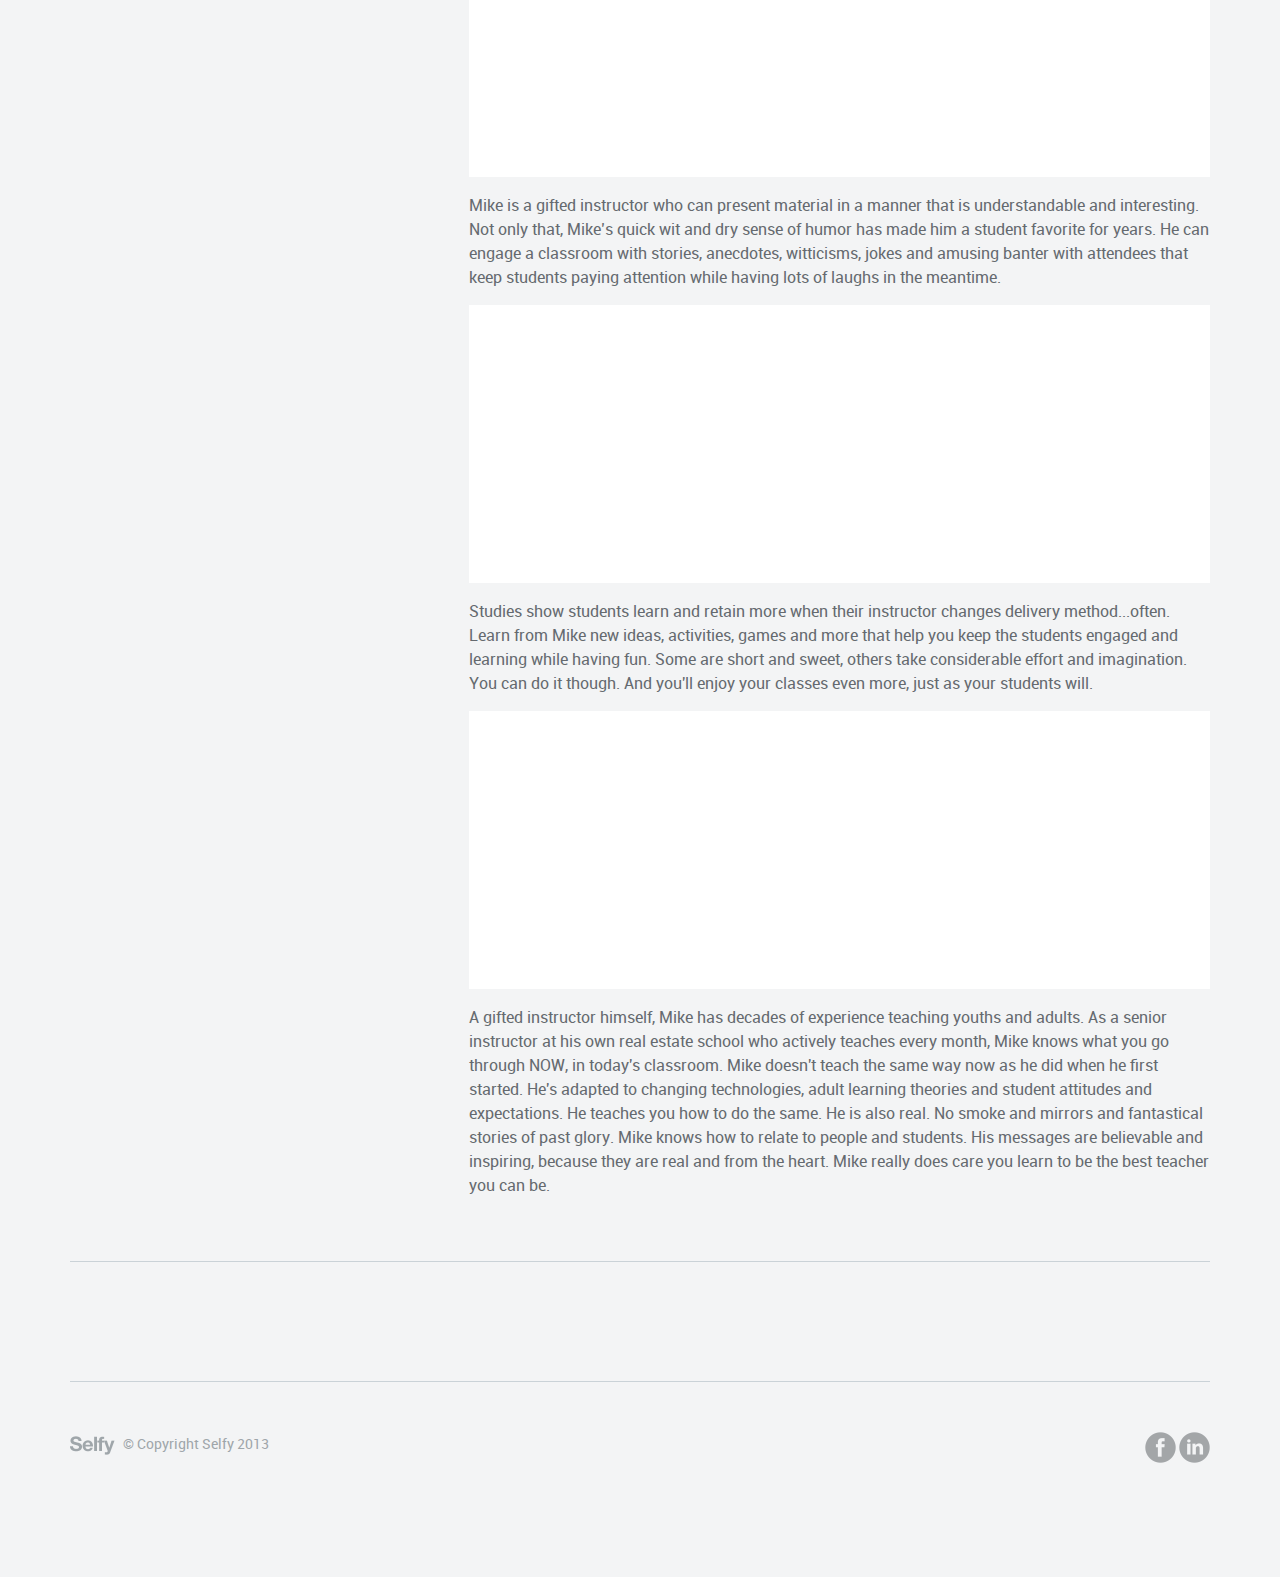
<file: nomorelecture/app/gallery.html>
<!DOCTYPE html>
<!--[if lt IE 7]>      <html class="no-js lt-ie9 lt-ie8 lt-ie7"> <![endif]-->
<!--[if IE 7]>         <html class="no-js lt-ie9 lt-ie8"> <![endif]-->
<!--[if IE 8]>         <html class="no-js lt-ie9"> <![endif]-->
<!--[if gt IE 8]><!--> <html class="no-js"> <!--<![endif]-->
    <head>
        <meta charset="utf-8">
        <meta http-equiv="X-UA-Compatible" content="IE=edge,chrome=1">
        <meta content="width=device-width, initial-scale=1, maximum-scale=1, user-scalable=no" name="viewport">
        <meta content="black" name="apple-mobile-web-app-status-bar-style">

        <title>Learn.Speak.Grow.</title>
        <meta name="description" content="">

         <link rel="stylesheet" type="text/css" href="css/normalize.min.css">
         <link rel="stylesheet" type="text/css" href="css/main.css">
         <link rel="stylesheet" type="text/css" href="js/fancybox/jquery.fancybox.css?v=2.1.4" media="screen" />
         <script src="js/vendor/modernizr-2.6.2-respond-1.1.0.min.js"></script>
    </head>
    <body>

    <!--[if lt IE 7]>
        <p class="chromeframe">You are using an outdated browser. <a href="http://browsehappy.com/">Upgrade your browser today</a> or <a href="http://www.google.com/chromeframe/?redirect=true">install Google Chrome Frame</a> to better experience this site.</p>
    <![endif]-->


		<!-- Start Main Navigation -->
        <div class="header-container">
            <header class="wrapper clearfix">
            	<a href="index.html" class="logo"><img src="img/logo@2x.png" alt="Logo" /></a>
                <nav>
           			<ul class="nav" id="nav">
                    	<li><a href="index.html">Home</a></li>
                        <li><a href="about.html">About</a></li>
                        <!-- <li><a href="styles.html">Styles</a></li> -->
                        <li><a class="active" href="gallery.html">Videos</a></li>
                        <li><a href="blog.html">Testimonials</a></li>
                        <li class="last"><a href="contact.html">Contact</a></li>
                    </ul>
                </nav>
            </header>
        </div>




		 <!-- Start Main Body -->
        <div class="main-container">
            <div class="main wrapper clearfix">


            	<!-- Start Main Content -->
                <div class="main-content full">
                	<div class="clearfix">


                		<!-- Gallery Block Style 1 -->
                		<div class="clearfix">
                			<div class="third">
                				<h2>Video Gallery</h2>
                				<p class="lead">Video clips of Mike teaching a recent Instructor Development Workshop.</p>
                				<!-- <p>Donec id elilit non mi porta gravida at eget metus. Donec ullamcorper nulla non metus auctor fringilla. Donec idi portaida at eget metus. Vivamus sagittis lacus vel augue laoreet rutrum faucibus dolor auctor. Aenean eu leo quam. Pellentesque ornare semonec id elit non mi porta gravida at eget metus. Donec ullamcorper nulla non metus auctor fringilla.</p>
                				<p> --><!-- <a href="styles.html" class="more">See Full Theme Styles</a></p> -->
                			</div>

                			<div class="two-third last">
                                <iframe width="400" height="auto" src="https://www.youtube.com/embed/B6zXtzN3ArY?rel=0" frameborder="0" allowfullscreen></iframe><p>This video shows Mike encouraging instructors to abandon lecture only and change up their delivery methods in the class room. He covers ideas like: Today in class I learned, Think-Pair-Share, Activities for large groups, teams, pairs and individuals, Surveys with Exemplifiers, Create videos for class and how to upload them to PowerPoint, Using the Textbooks, Entry and Exit Cards, Gapped Handouts and much more. Mike’s entire message in this Instructor Development Workshop is to Change Up Your Teaching! Studies increasingly show students learn and retain more when the delivery method changes…often. </p>
                                <iframe width="400" height="auto" src="https://www.youtube.com/embed/rnMtEMYbK4k?rel=0" frameborder="0" allowfullscreen></iframe><p>This video shows an example of Mike conducting a role play in an IDW seminar. It demonstrates that role play, if properly done, Can be a hands on learning experience for the role player AND the remaining students in the class. By engaging everyone in the role, Mike helps students apply the concepts of agency law.</p>
                                <iframe width="400" height="auto" src="https://www.youtube.com/embed/p209H0kLzCQ?rel=0" frameborder="0" allowfullscreen></iframe><p>Mike shares many ideas for instructors including: Committing to IDW ideas, What not to say in a classroom, Proper/Improper humor, How to select the best photos for PowerPoint, Classroom energy boosts, Displaying proper classroom demeanor, How to engage students and Create a Question Parking Lot, and much more. Practical, real world ideas to help you manage and skillfully direct an engaged classroom.</p>
                                <iframe width="400" height="auto" src="https://www.youtube.com/embed/qUfD1J3-Qog?rel=0" frameborder="0" allowfullscreen></iframe><p>Mike is a gifted instructor who can present material in a manner that is understandable and interesting. Not only that, Mike’s quick wit and dry sense of humor has made him a student favorite for years. He can engage a classroom with stories, anecdotes, witticisms, jokes and amusing banter with attendees that keep students paying attention while having lots of laughs in the meantime.</p>
                                <iframe width="400" height="auto" src="https://www.youtube.com/embed/mfAPdvu2WNI?rel=0" frameborder="0" allowfullscreen></iframe><p>Studies show students learn and retain more when their instructor changes delivery method...often. Learn from Mike new ideas, activities, games and more that help you keep the students engaged and learning while having fun. Some are short and sweet, others take considerable effort and imagination. You can do it though. And you'll enjoy your classes even more, just as your students will.</p>
                                <iframe width="400" height="auto" src="https://www.youtube.com/embed/TH6ZwUS_Y4Y?rel=0" frameborder="0" allowfullscreen></iframe><p>A gifted instructor himself, Mike has decades of experience teaching youths and adults. As a senior instructor at his own real estate school who actively teaches every month, Mike knows what you go through NOW, in today's classroom. Mike doesn't teach the same way now as he did when he first started. He's adapted to changing technologies, adult learning theories and student attitudes and expectations. He teaches you how to do the same. He is also real. No smoke and mirrors and fantastical stories of past glory. Mike knows how to relate to people and students. His messages are believable and inspiring, because they are real and from the heart. Mike really does care you learn to be the best teacher you can be.</p>
                				<!-- <a class="fancybox half" href="img/mock.jpg" data-fancybox-group="gallery" title="Insert Your Title"><img src="img/mock.jpg" alt="" /></a>
                				<a class="fancybox half last" href="img/mock.jpg" data-fancybox-group="gallery" title="Insert Your Title"><img src="img/mock.jpg" alt="" /></a>
                				<a class="fancybox half" href="img/mock.jpg" data-fancybox-group="gallery" title="Insert Your Title"><img src="img/mock.jpg" alt="" /></a>
                				<a class="fancybox half last" href="img/mock.jpg" data-fancybox-group="gallery" title="Insert Your Title"><img src="img/mock.jpg" alt="" /></a>
                				<a class="fancybox half" href="img/mock.jpg" data-fancybox-group="gallery" title="Insert Your Title"><img src="img/mock.jpg" alt="" /></a>
                				<a class="fancybox half last" href="img/mock.jpg" data-fancybox-group="gallery" title="Insert Your Title"><img src="img/mock.jpg" alt="" /></a> -->
                			</div>
                		</div>


                		<hr/>


                		<!-- Gallery Block Style 1 -->
                		<!-- <div class="clearfix">
                			<div class="third">
                				<h2>Gallery Style Two</h2>
                				<p class="lead">Praesent commodo vivamus sagittis lacus vel augue ucibus dolom.</p>
                				<p>Donec id elilit non mi porta gravida at eget metus. Donec ullamcorper nulla non metus auctor fringilla. Donec id elit non mi porta gravida at eget metus. Vivamus sagittis lacus vel augue laoreet rutrum faucibus dolor auctor. Aenean eu leo quam. Pellentesque ornare semonec id elit non mi porta gravida at eget metus. Donec ullamcorper nulla non metus auctor fringilla.</p>

                			</div>

                			<div class="two-third last">
                				<a class="fancybox" href="img/mock.jpg" data-fancybox-group="gallery" title="Insert Your Title"><img src="img/mock.jpg" alt="" /></a>
                				<a class="fancybox half" href="img/mock.jpg" data-fancybox-group="gallery" title="Insert Your Title"><img src="img/mock.jpg" alt="" /></a>
                				<a class="fancybox half last" href="img/mock.jpg" data-fancybox-group="gallery" title="Insert Your Title"><img src="img/mock.jpg" alt="" /></a>


                			</div>
                		</div>


                		<hr/>


                		<!-- Gallery Block Style 2 -->
                		<!-- <div class="clearfix">
                			<div class="third">
                				<h2>Gallery Style Three</h2>
                				<p class="lead">Commodo vivamus sagittis lacus vel augue laore sagittis lacus vel augue laoreet rutrum.</p>
                				<p>Blonec id elilit non mi porta gravida at eget metus. Donec ullamcorper nulla non metus auctor fringilla. Donec id elit non mi porta gravida at eget metus. Vivamus sagittis lacus vel auguus sagittis lacus vel augue laoreet rutrum faucibus dolor auctor. Aenean eu leo quam. Pellentesque ornare sem lacinia quam venenatis vestibulum.
                				</p>

                			</div>

                			<div class="two-third last">
                				<a class="fancybox" href="img/mock.jpg" data-fancybox-group="gallery" title="Insert Your Title"><img src="img/mock.jpg" alt="" /></a>
                				<a class="fancybox" href="img/mock.jpg" data-fancybox-group="gallery" title="Insert Your Title"><img src="img/mock.jpg" alt="" /></a>
                			</div>
                		</div>
  -->


					<!-- Finish Main Content -->
                	</div>
                </div>


        	</div> <!-- #main -->
        </div> <!-- #main-container -->



		<!-- Start Footer -->
		<footer>
			<div class="main wrapper clearfix">
				<div class="foot right">
					<a href="https://www.facebook.com/IdahoRES?fref=ts" class="social-link"><img src="img/icon-facebook@2x.png" alt="Facebook" /></a>
					<!-- <a href="#" class="social-link"><img src="img/icon-twitter@2x.png" alt="Facebook" /></a> -->
					<a href="https://www.linkedin.com/profile/view?id=AAkAAAEPDfsBoM0ITORLTB28jUYJSAECQfRASCw&authType=NAME_SEARCH&authToken=Ce_L&locale=en_US&trk=tyah&trkInfo=clickedVertical%3Amynetwork%2CclickedEntityId%3A17763835%2CauthType%3ANAME_SEARCH%2Cidx%3A1-1-1%2CtarId%3A1441680575246%2Ctas%3Amike%20gamblin" class="social-link"><img src="img/icon-linkedin@2x.png" alt="Facebook" /></a>
				</div>

				<div class="foot left">
					<a href="index.html" class="logo-foot"><img src="img/logo-foot@2x.png" alt="logo" /></a>
					© Copyright Selfy 2013
				</div>
			</div>
		</footer>



		<!-- Start Scripts -->
        <script src="http://ajax.googleapis.com/ajax/libs/jquery/1.8.3/jquery.min.js"></script>
        <script>window.jQuery || document.write('<script src="js/vendor/jquery-1.8.3.min.js"><\/script>')</script>
		<script type="text/javascript" src="js/tinynav.min.js"></script>
		<script type="text/javascript" src="js/fitvids.min.js"></script>
		<script type="text/javascript" src="js/jquery.widowFix-1.3.2.min.js"></script>
		<script type="text/javascript" src="js/fancybox/jquery.fancybox.js?v=2.1.4"></script>
		<script src="js/main.js"></script>



		<!-- Start Google Analytics -->
		<script>
		    var _gaq=[['_setAccount','UA-XXXXX-X'],['_trackPageview']];
		    (function(d,t){var g=d.createElement(t),s=d.getElementsByTagName(t)[0];
		    g.src=('https:'==location.protocol?'//ssl':'//www')+'.google-analytics.com/ga.js';
		    s.parentNode.insertBefore(g,s)}(document,'script'));
		</script>


    </body>
</html>
</file>
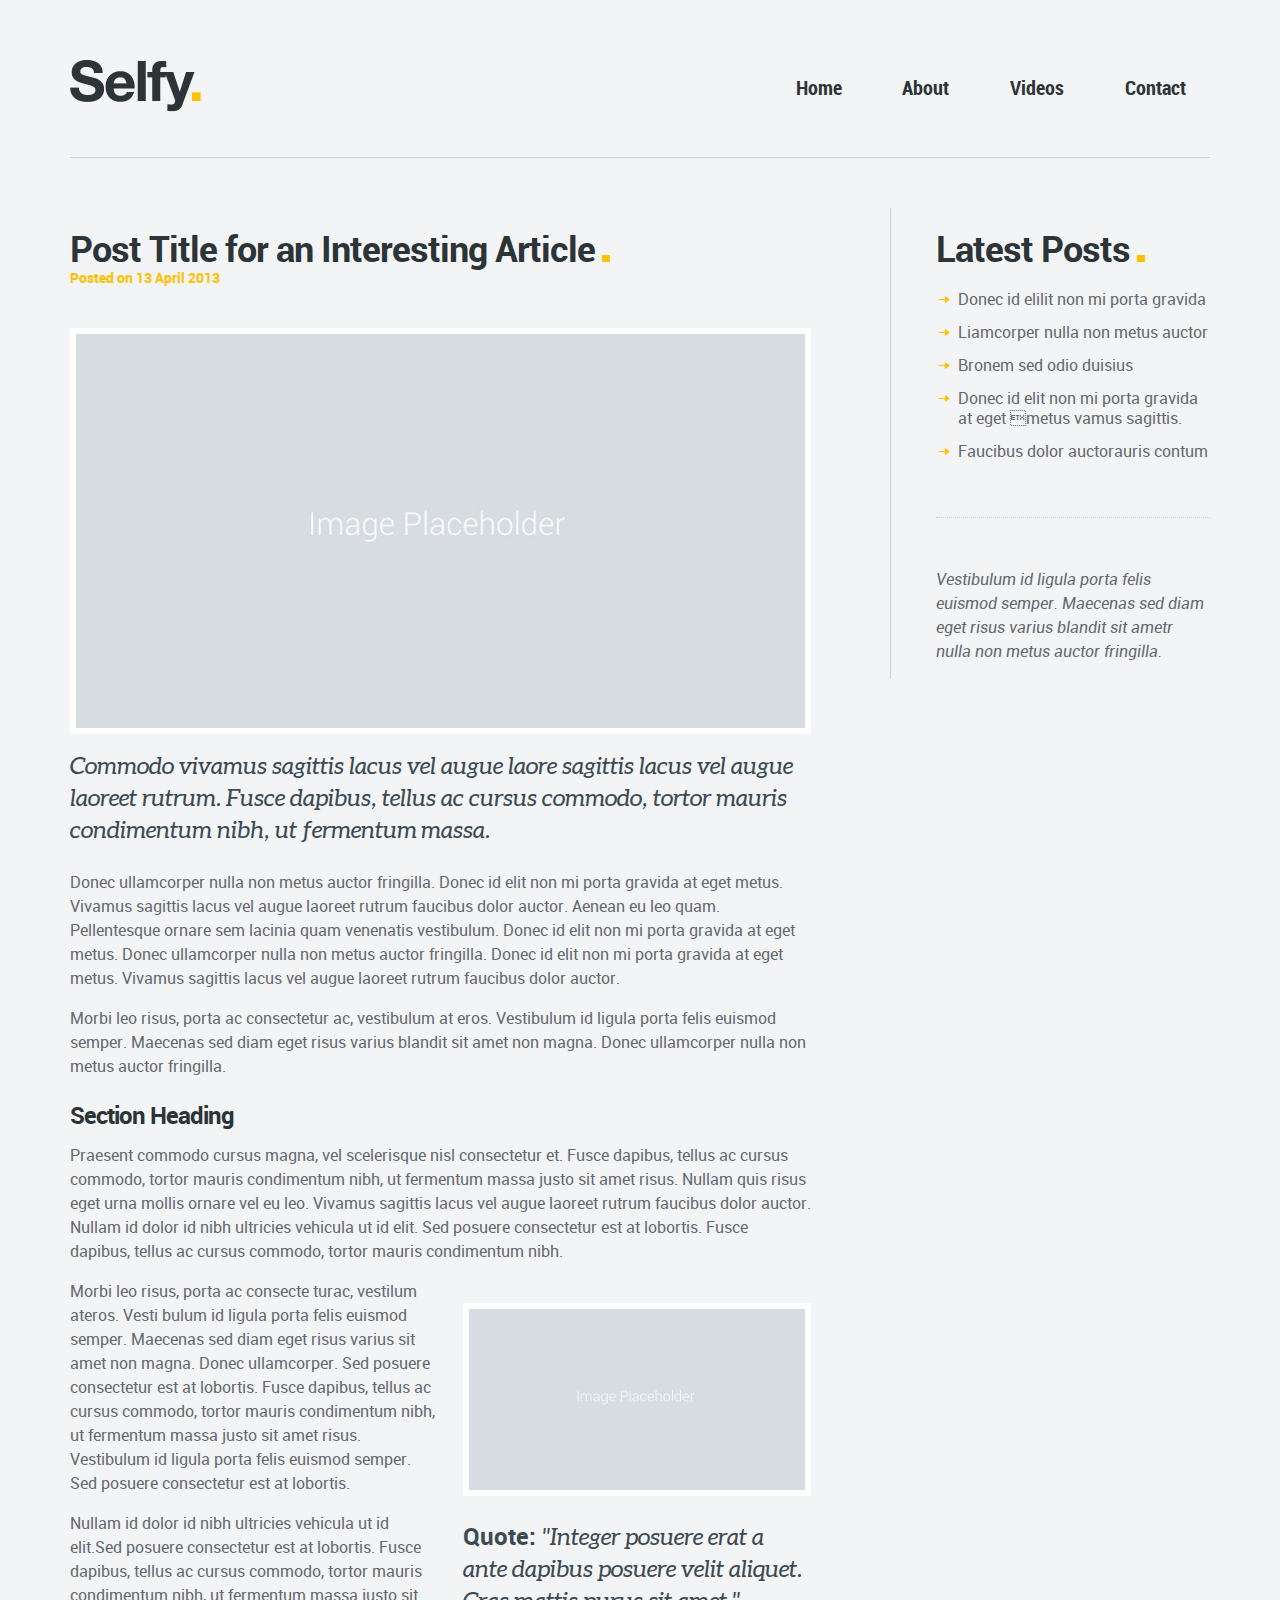
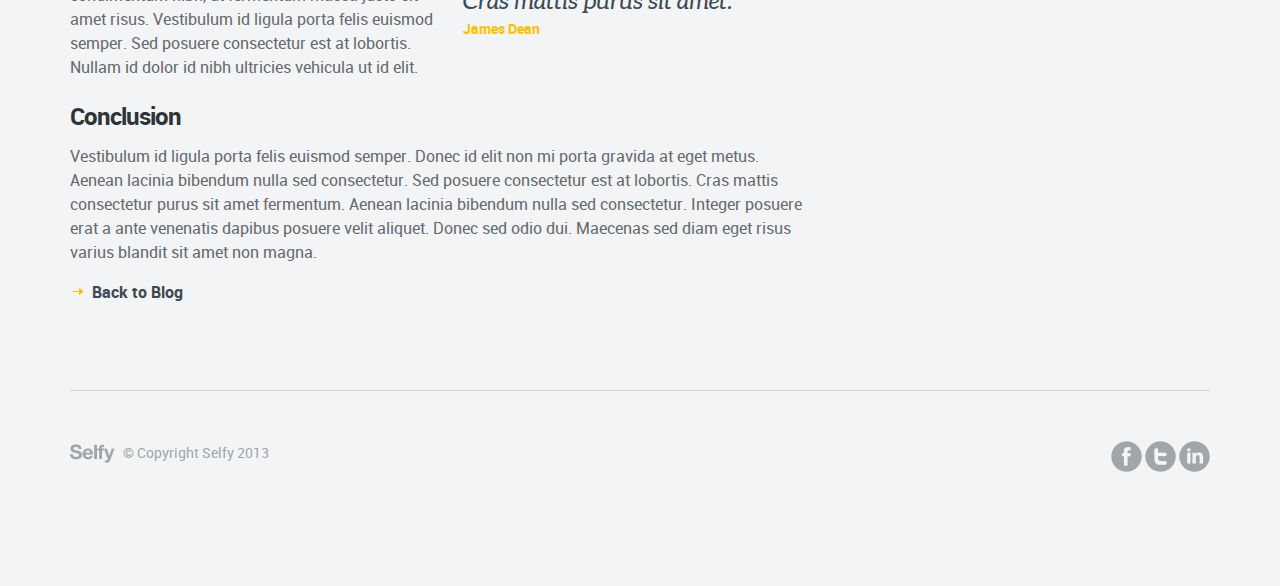
<file: nomorelecture/app/post.html>
<!DOCTYPE html>
<!--[if lt IE 7]>      <html class="no-js lt-ie9 lt-ie8 lt-ie7"> <![endif]-->
<!--[if IE 7]>         <html class="no-js lt-ie9 lt-ie8"> <![endif]-->
<!--[if IE 8]>         <html class="no-js lt-ie9"> <![endif]-->
<!--[if gt IE 8]><!--> <html class="no-js"> <!--<![endif]-->
    <head>
        <meta charset="utf-8">
        <meta http-equiv="X-UA-Compatible" content="IE=edge,chrome=1">
        <meta content="width=device-width, initial-scale=1, maximum-scale=1, user-scalable=no" name="viewport">
        <meta content="black" name="apple-mobile-web-app-status-bar-style">

        <title>Selfy</title>
        <meta name="description" content="">

         <link rel="stylesheet" type="text/css" href="css/normalize.min.css">
         <link rel="stylesheet" type="text/css" href="css/main.css">
         <link rel="stylesheet" type="text/css" href="js/fancybox/jquery.fancybox.css?v=2.1.4" media="screen" />
         <script src="js/vendor/modernizr-2.6.2-respond-1.1.0.min.js"></script>
    </head>
    <body>

    <!--[if lt IE 7]>
        <p class="chromeframe">You are using an outdated browser. <a href="http://browsehappy.com/">Upgrade your browser today</a> or <a href="http://www.google.com/chromeframe/?redirect=true">install Google Chrome Frame</a> to better experience this site.</p>
    <![endif]-->


		<!-- Start Main Navigation -->
        <div class="header-container">
            <header class="wrapper clearfix">
            	<a href="index.html" class="logo"><img src="img/logo@2x.png" alt="Logo" /></a>
                <nav>
           			<ul class="nav" id="nav">
                    	<li><a href="index.html">Home</a></li>
                        <li><a href="about.html">About</a></li>
                        <!-- <li><a href="styles.html">Styles</a></li> -->
                        <li><a href="gallery.html">Videos</a></li>
                        <!-- <li><a class="active" href="blog.html">Blog</a></li> -->
                        <li class="last"><a href="contact.html">Contact</a></li>
                    </ul>
                </nav>
            </header>
        </div>




		 <!-- Start Main Body -->
        <div class="main-container">
            <div class="main wrapper clearfix">


            	<!-- Start Main Content -->
                <div class="main-content">
                	<div class="clearfix">

                		<h2>Post Title for an Interesting Article</h2>
                		<h6 class="meta">Posted on 13 April 2013</h6>

                		<img src="img/mock.jpg" alt="" />

                		<p class="lead">Commodo vivamus sagittis lacus vel augue laore sagittis lacus vel augue laoreet rutrum. Fusce dapibus, tellus ac cursus commodo, tortor mauris condimentum nibh, ut fermentum massa.</p>

                		<p>Donec ullamcorper nulla non metus auctor fringilla. Donec id elit non mi porta gravida at eget metus. Vivamus sagittis lacus vel augue laoreet rutrum faucibus dolor auctor. Aenean eu leo quam. Pellentesque ornare sem lacinia quam venenatis vestibulum. Donec id elit non mi porta gravida at eget metus. Donec ullamcorper nulla non metus auctor fringilla. Donec id elit non mi porta gravida at eget metus. Vivamus sagittis lacus vel augue laoreet rutrum faucibus dolor auctor.</p>

                		<p>Morbi leo risus, porta ac consectetur ac, vestibulum at eros. Vestibulum id ligula porta felis euismod semper. Maecenas sed diam eget risus varius blandit sit amet non magna. Donec ullamcorper nulla non metus auctor fringilla.</p>


                		<h4>Section Heading</h4>
                		<p>Praesent commodo cursus magna, vel scelerisque nisl consectetur et. Fusce dapibus, tellus ac cursus commodo, tortor mauris condimentum nibh, ut fermentum massa justo sit amet risus. Nullam quis risus eget urna mollis ornare vel eu leo. Vivamus sagittis lacus vel augue laoreet rutrum faucibus dolor auctor. Nullam id dolor id nibh ultricies vehicula ut id elit. Sed posuere consectetur est at lobortis. Fusce dapibus, tellus ac cursus commodo, tortor mauris condimentum nibh.</p>

                		<blockquote class="half right last">
                			<img src="img/mock.jpg" alt="" />
                			<b>Quote: </b>"Integer posuere erat a ante dapibus posuere velit aliquet. Cras mattis purus sit amet."
                			<h6>James Dean</h6>
                		</blockquote>

                		<p>Morbi leo risus, porta ac consecte turac, vestilum ateros. Vesti bulum id ligula porta felis euismod semper. Maecenas sed diam eget risus varius sit amet non magna. Donec ullamcorper. Sed posuere consectetur est at lobortis. Fusce dapibus, tellus ac cursus commodo, tortor mauris condimentum nibh, ut fermentum massa justo sit amet risus. Vestibulum id ligula porta felis euismod semper. Sed posuere consectetur est at lobortis.</p>

                		<p>Nullam id dolor id nibh ultricies vehicula ut id elit.Sed posuere consectetur est at lobortis. Fusce dapibus, tellus ac cursus commodo, tortor mauris condimentum nibh, ut fermentum massa justo sit amet risus. Vestibulum id ligula porta felis euismod semper. Sed posuere consectetur est at lobortis. Nullam id dolor id nibh ultricies vehicula ut id elit.</p>

                		<h4>Conclusion</h4>
                		<p>Vestibulum id ligula porta felis euismod semper. Donec id elit non mi porta gravida at eget metus. Aenean lacinia bibendum nulla sed consectetur. Sed posuere consectetur est at lobortis. Cras mattis consectetur purus sit amet fermentum. Aenean lacinia bibendum nulla sed consectetur. Integer posuere erat a ante venenatis dapibus posuere velit aliquet. Donec sed odio dui. Maecenas sed diam eget risus varius blandit sit amet non magna. </p>

                		<p><a href="blog.html" class="more">Back to Blog</a>

					<!-- Finish Main Content -->
                	</div>
                </div>


				 <!-- Start Main Sidebar -->
				<aside class="right-aside">
				    <h2>Latest Posts</h2>
				    <ul>
				    	<li><a href="post.html">Donec id elilit non mi porta gravida</a></li>
				    	<li><a href="post.html">Liamcorper nulla non metus auctor</a></li>
				    	<li><a href="post.html">Bronem sed odio duisius</a></li>
				    	<li><a href="post.html">Donec id elit non mi porta gravida at eget metus vamus sagittis.</a></li>
				    	<li><a href="post.html">Faucibus dolor auctorauris contum</a></li>
				    </ul>

				   <hr class="dots"/>


				   <p><em>Vestibulum id ligula porta felis euismod semper. Maecenas sed diam eget risus varius blandit sit ametr nulla non metus auctor fringilla.</em></p>


				</aside>



        	</div> <!-- #main -->
        </div> <!-- #main-container -->



		<!-- Start Footer -->
		<footer>
			<div class="main wrapper clearfix">
				<div class="foot right">
					<a href="#" class="social-link"><img src="img/icon-facebook@2x.png" alt="Facebook" /></a>
					<a href="#" class="social-link"><img src="img/icon-twitter@2x.png" alt="Facebook" /></a>
					<a href="#" class="social-link"><img src="img/icon-linkedin@2x.png" alt="Facebook" /></a>
				</div>

				<div class="foot left">
					<a href="index.html" class="logo-foot"><img src="img/logo-foot@2x.png" alt="logo" /></a>
					© Copyright Selfy 2013
				</div>
			</div>
		</footer>



		<!-- Start Scripts -->
        <script src="http://ajax.googleapis.com/ajax/libs/jquery/1.8.3/jquery.min.js"></script>
        <script>window.jQuery || document.write('<script src="js/vendor/jquery-1.8.3.min.js"><\/script>')</script>
		<script type="text/javascript" src="js/tinynav.min.js"></script>
		<script type="text/javascript" src="js/fitvids.min.js"></script>
		<script type="text/javascript" src="js/jquery.widowFix-1.3.2.min.js"></script>
		<script type="text/javascript" src="js/fancybox/jquery.fancybox.js?v=2.1.4"></script>
		<script src="js/main.js"></script>



		<!-- Start Google Analytics -->
		<script>
		    var _gaq=[['_setAccount','UA-XXXXX-X'],['_trackPageview']];
		    (function(d,t){var g=d.createElement(t),s=d.getElementsByTagName(t)[0];
		    g.src=('https:'==location.protocol?'//ssl':'//www')+'.google-analytics.com/ga.js';
		    s.parentNode.insertBefore(g,s)}(document,'script'));
		</script>


    </body>
</html>
</file>
<file: nomorelecture/app/css/main.css>
/* ==========================================================================
   Author - kenny Williams  // hirekenny.com.au
   ========================================================================== */

body { font-size: 1em; line-height: 1.4;  padding-bottom: 4em; }
::-moz-selection { background: #b3d4fc; text-shadow: none; }
::selection { background: #b3d4fc; text-shadow: none; }
.chromeframe { margin: 0.2em 0; background: #ccc; color: #000; padding: 0.2em 0;}
img { vertical-align: middle; border: none; }
a{ text-decoration: none; }
ol, ul{ margin: 0; padding: 0; }
body {-webkit-font-smoothing: antialiased; font-smooth: always; text-shadow: 1px 1px 1px rgba(0,0,0,0.004); font: 16px/24px 'robotoregular'; }
.wrapper { width: 1140px; margin: 0 auto; }



/* ==========================================================================
   Theme Colours
   ========================================================================== */
body{
   	background: #f3f4f5;  /* Background for Site */
}
html, button, input, select, textarea, a {
	color: #656a6f; /* General Body Text Color*/
}
.main ul li:before, h1 span, h2 span, h3 span, h4 span, .highlight, h5, h6, h1:after, h2:after, h3:after, .main-container a:hover,
.more:before, ol > li:before, .cta a:hover, .error[generated=true], .footable.breakpoint > tbody > tr > td.expand:before{
	color: #ffc000; /* Feature Color*/
}
a.btn, input[type=button], nav a.active, input[type=submit]{
	background-color: #ffc000; /* Button Back Ground Color*/
	color: #fff; /* Button Text Color*/
}
a.btn:hover, input[type=button]:hover, nav a:hover, input[type=submit]:hover{
	background-color: #646d72; /* Button Back Ground Color on Hover*/
	color: #fff;
}
h1, h2, h3, h4, .nav a, h1 a, h2 a, h3 a, h4 a, #response .success, .success:before, #response .failure{
	color: #2d3438; /* Headings Color*/
}
strong, b, .lead, .main table th, blockquote, .more, .cta a{
	color: #3c4a52; /* Headings Color*/
}
#masthead{
	background: #a4aeb0!important; /* Home Page Masthead Background Color - Match to image*/
}
.cta, .cta h1, .cta h2, .cta h4, .cta h5{
	color: #fff; /* Masthead Headings Color*/
}
.cta h3{
	color: #e2e2e2; /* Masthead Headings Color*/
}



/* ==========================================================================
   Logos
   ========================================================================== */
.logo{
	max-width: 131px; /* Update width to suite your own logo size */
}
.logo-foot{
	max-width: 45px; /* Update width to suite your own logo size */
}






/* ==========================================================================
   Masthead Styles
   ========================================================================== */
#masthead{
	display: block;
	height: 1050px;
}

.cta h1{
	font-family: 'robotoblack';
	font-size: 96px;
	margin-bottom: 15px;
	letter-spacing: -2px;
}
.cta h3{
	font-family: 'aleoitalic';
	letter-spacing: 0;
}
.cta h1:after, .cta h2:after, .cta h3:after {
	content: none;
}
.cta{
	margin-top: 18%;
	padding-bottom: 30px;
	font-size: 18px;
}
.cta a{
	-webkit-transition: all 250ms ease-in-out;
	-moz-transition: all 250ms ease-in-out;
	-ms-transition: all 250ms ease-in-out;
	-o-transition: all 250ms ease-in-out;
	transition: all 250ms ease-in-out;
}




/* ==========================================================================
   Main Navigation Styles
   ========================================================================== */

.logo{
	display: inline-block;
	float: left;
}
.logo img, .logo-foot img{
	width: 100%;
}
.header-container nav{
	float: right;
	margin-top: 10px;
}
.header-container .nav li{
	float: left;
	position: relative;
	padding: .4em .4em;
}
.nav a{
	font-family: 'robotobold_condensed';
	font-size: 20px;
	padding: 0.3em 1.2em;
	-webkit-border-radius: 3px;
	-moz-border-radius: 3px;
	border-radius: 3px;
	white-space: nowrap;
	-webkit-transition: all 250ms ease-in-out;
	-moz-transition: all 250ms ease-in-out;
	-ms-transition: all 250ms ease-in-out;
	-o-transition: all 250ms ease-in-out;
	transition: all 250ms ease-in-out;
}
.tinynav {
	display: none;
	width: 100%;
	margin-top: .5em;
	margin-bottom: .6em;
}



/* ==========================================================================
   Main Container General Layout Styles
   ========================================================================== */
.header-container header{
	padding-top: 60px;
	border-bottom: 1px solid #cad2d7;
	padding-bottom: 45px;
}
.main-container{
	padding: 50px 0;
}
.main-content{
	width: 65%;
	float: left;
}
.main-content.full{
	width: 100%;
	float: none;
}
.main-content img, .right-aside img{
	max-width: 100%;width: 100%;
	background: #d7dce3;
	border: 6px solid #fff;
	margin: 1em 0;
	-webkit-box-sizing: border-box;
	    -moz-box-sizing: border-box;
	    box-sizing: border-box;
}
a img{
	-webkit-transition: all 250ms ease-in-out;
	-moz-transition: all 250ms ease-in-out;
	-ms-transition: all 250ms ease-in-out;
	-o-transition: all 250ms ease-in-out;
	transition: all 250ms ease-in-out;
	opacity: 1;
	position: relative;
}
a img:hover{
	opacity: .6;
}
.right-aside{
	float: right;
	width: 24%;
	border-left: 1px solid #cad2d7;
	padding-left: 4%;
}
.right-aside img{
	width: 100%;
}



/* ============= Columns ===============*/
.half{
	width: 47%;
	margin-right: 6%;
	float: left;
}
.third{
	width: 30%;
	margin-right: 5%;
	float: left;
}
.fourths{
	width: 22%;
	margin-right: 4%;
	float: left;
}
.two-third, .cta.two-third{
	width: 65%;
	margin-right: 5%;
	float: left;
}
.three-fourths{
	width: 74%;
	margin-right: 4%;
	float: left;
}
.left{
	float: left;
}
.right{
	float: right;
}




/* ==========================================================================
   Typography
   ========================================================================== */
h1, h2, h3, h4, h5, h6, p{
	word-wrap: break-word;
}
h1, h2, h3, h4, h5, h6{
	font-weight: normal;
	line-height: 100%;
	letter-spacing: -1px;
	margin: 25px 0 .5em;
}
h1{
	font-size: 66px;
}
h2{
	font-size: 36px;
	margin-top: 15px;
}
h3{
	font-size: 28px;
}
h4, h5{
	font-size: 24px;
}
h6{
	font-size: 14px;
	letter-spacing: 0px;
	position: relative;
}
h6.meta, blockquote h6{
	top: -1.4em;
}
strong, h1, h2, h3, h4, h5, h6, b, .more, ol > li:before, .cta a{
	font-family: 'robotobold';
	font-weight: normal;
}
h1:after, h2:after, h3:after{
	content: ".";
	font-size: 56px;
	position: relative;
	padding-left: 3px;
}
em{
	font-style: normal;
	font-family: 'robotoitalic';
}
.lead, blockquote{
	font-size: 24px;
	line-height: 32px;
	font-family: 'aleoitalic';
}
.lead{
	margin-top: 0;
}

.main-container a{
	-webkit-transition: all 250ms ease-in-out;
	-moz-transition: all 250ms ease-in-out;
	-ms-transition: all 250ms ease-in-out;
	-o-transition: all 250ms ease-in-out;
	transition: all 250ms ease-in-out;
	cursor: pointer;
}


hr { display: block; height: 1px; border: 0; border-top: 1px solid #cad2d7; padding: 0; margin: 3em 0; }
hr.dash { display: block; height: 1px; border: 0; border-top: 1px dashed #cad2d7; margin: 3em 0; padding: 0; }
hr.dots { display: block; height: 1px; border: 0; border-top: 1px dotted #cad2d7; margin: 3em 0; padding: 0; }


iframe{
	margin-top: 1em;
	margin-bottom: 1em;
	padding: 1%;
	-webkit-border-radius: 3px;
	-moz-border-radius: 3px;
	border-radius: 3px;
	background-color: #fff;
	width: 98%;
}
.fluid-width-video-wrapper{
	margin-bottom: 1em;
	background-color: #ffffff;
}
.fluid-width-video-wrapper iframe{
	width: 100%;
	padding: 0;
	margin: 0;
}


blockquote, blockquote.right, blockquote.left{
	margin: 0 3% 3%;
}



/* ============= Lists ===============*/
.main ul, .main ol{
	margin-bottom: 12px;
}
.main ul li, .more{
	list-style-type: none;
	line-height: 20px;
	padding-top: 5px;
	padding-bottom: 8px;
	position: relative;
	padding-left: 22px;
}

.main ul li:before, .more:before{
	content: "g";
	font-family: 'bulletsregular';
	font-size: 16px;
	left: 3px;
	top: 6px;
	position: absolute;
}
.main ol{
	margin-left: 22px;
}
ol {
    counter-reset:li; /* Initiate a counter */
    margin-left:0; /* Remove the default left margin */
    padding-left:0; /* Remove the default left padding */
}
ol > li {
    position:relative; /* Create a positioning context */
    list-style:none; /
	margin: 0 0 0 1em;
	padding-top: 3px;
	padding-bottom: 5px;
	padding-left: 0px;
}
ol > li:before {
    content:counter(li) "."; /* Use the counter as content */
    counter-increment:li; /* Increment the counter by 1 */
    position:absolute;
    top:-2px;
    left:-1.5em;
    -moz-box-sizing:border-box;
    -webkit-box-sizing:border-box;
    box-sizing:border-box;
    width:1.5em;
    margin-right:8px;
    padding:4px;
    text-align:center;
}
li ol,li ul {margin-top:6px;}
ol ol li:last-child {margin-bottom:0;}




/* ============= Buttons ===============*/
a.btn, input[type=button], input[type=submit]{
	border: none;
	color: #fff;
	font-weight: normal;
	font-size: 18px;
	font-family: 'robotobold';
	-webkit-border-radius: 3px;
	-moz-border-radius: 3px;
	border-radius: 3px;
	padding: .6em 1.2em;
	white-space: nowrap;
	display: inline-block;
	-webkit-transition: all 250ms ease-in-out;
	-moz-transition: all 250ms ease-in-out;
	-ms-transition: all 250ms ease-in-out;
	-o-transition: all 250ms ease-in-out;
	transition: all 250ms ease-in-out;
	margin-bottom: .5em;
	margin-top: .5em;
}
a.btn:hover{
	color: #fff;
}
a.small-btn{
	font-size: 14px;
	padding: .4em .9em;
}
a.xsmall-btn{
	font-size: 12px;
	padding: .2em .7em;
}



/* ============= Tables ===============*/
.main table{
	border: 1px solid #dde1e5;
	text-align: left;
	width: 100%;
	background: #ffffff;
}
.main table th{
	padding: .5em;
	border: 1px solid #dde1e5;
	background-color: #ebedef;
	vertical-align: top;
}
.main table td{
	padding: .5em;
	border: 1px solid #dde1e5;
	vertical-align: top;
}
.main table tr:nth-child(2n+1){
	background-color: #f8f8f8;
}




/* ============= Forms ===============*/
form{
	margin-top: 3em;
}
fieldset{
	padding: 1em;
	-webkit-border-radius: 3px;
	-moz-border-radius: 3px;
	border-radius: 3px;
	border: 1px solid #d9d6cf;
	margin-bottom: 1em;
}
fieldset fieldset{
	background: #ffffff;
}
label{
	font-weight: normal;
	font-family: 'robotobold';
	padding-right: 1em;
	display: block;
}
input[type=text],  input[type=email], input[type=password], textarea{
 	border: 1px solid #dde1e5;
	background: #ffffff;
	padding: 10px 2%;
	font-family: 'robotolight_italic';
	color: #969ca5;
	-webkit-border-radius: 3px;
	-moz-border-radius: 3px;
	border-radius: 3px;
	display: inline-block;
	outline: none;
	margin-bottom: 1em;
	resize: none;
	display: block;
	width: 68%;
	-webkit-appearance: none;
}
 input[type=text]:focus, textarea:focus, input[type=email]:focus, input[type=password]:focus{
 	border: 1px solid #efdca2;
 }
textarea{
	width: 96%;
	height: 140px;
	display: block;
	resize: none;
	outline: none;
}
select, input[type=radio], input[type=checkbox] {
	margin-bottom: 1em;
	margin-right: 6px;
}
.error[generated=true] {
	font-size: 14px;
	font-family: 'robotoitalic';
}




/* ==========================================================================
   Footer Styles
   ========================================================================== */

footer .wrapper{
	font-size: 14px;
	color: #9fa6aa;
	border-top: 1px solid #cad2d7;
	padding: 50px 0 50px;
	margin-top: 20px;
}
.logo-foot{
	display: inline-block;
	padding-right: 5px;
}
.social-link{
	width: 31px;
	opacity: .4;
	display: inline-block;
	-webkit-transition: all 250ms ease-in-out;
	-moz-transition: all 250ms ease-in-out;
	-ms-transition: all 250ms ease-in-out;
	-o-transition: all 250ms ease-in-out;
	transition: all 250ms ease-in-out;
}
.social-link img{
	width: 100%;
}
.social-link:hover{
	opacity: 1;
}


/* ==========================================================================
   Author's custom styles
   ========================================================================== */












/* ==========================================================================
   Media Queries 480
   ========================================================================== */
@media only screen and (max-width: 480px) {
	 input[type=text],  input[type=email], input[type=password], textarea, a.btn, input[type=button], input[type=submit]{
		padding: 10px 2%;
		width: 96%;
	}
	a.btn, input[type=button]{
		text-align: center;
	}
	a.small-btn{
		font-size: 14px;
		padding: .4em 2%;
	}
	a.xsmall-btn{
		font-size: 12px;
		padding: .2em 2%;
	}
	iframe{
		max-height: 320px;
	}

}



/* ==========================================================================
   Media Queries 600
   ========================================================================== */
@media only screen and (max-width: 600px) {

	.logo{
		float: none;
		padding-bottom: 20px;
	}
	.header-container nav{
		float: none;
	}
	select.tinynav{
		width: 100%;
	}
	.main-content img{
		width: 100%;
	}
	.backstretch{
		opacity: 0.2;
	}
	.cta.two-third{
		width: 100%;
		margin-right: 0%;
		float: none;
	}


	/* ============= Tables ===============*/
		.main table{
			border-left: 1px solid #cad2d7;
			border-right: 1px solid #cad2d7;
			border-top: none;
			border-bottom: none;
		}
}


/* ==========================================================================
   Media Queries 768
   ========================================================================== */
@media only screen and (max-width: 768px) {
	.tinynav {
		display: block;
	}
	#nav{
		display: none;
	}
	#masthead{
		display: block;
		height: 100%;
	}
	.cta h1{
		font-size: 72px;
	}

	/* ============= Main Container General Layout Styles===============*/
	.header-container header{
		padding: 30px 0 25px;
		text-align: center;
	}
	.main-content, .right-aside{
		width: 100%;
		float: none;
		border: none;
		padding-left: 0;
		padding-right: 0;
	}
	.main-container{
		padding: 25px 0 50px;
	}
	.right-aside{
		border-top: 1px solid #cad2d7;
		margin-top: 25px;
	}
	/* ============= Columns ===============*/
	.third, .half, .fourths, .two-third, ol.icon-lists li, ul.flag-lists li, .three-fourths, .foot.left, .foot.right{
		width: 100%;
		margin-right: 0%;
		float: none;
	}
	.third, .half, .fourths, .two-third, .three-fourths{
		margin-bottom: 30px;
	}
	blockquote.third, blockquote.half, blockquote.fourths, blockquote.two-third{
		width: 100%;
	}
	blockquote, blockquote.right, blockquote.left{
		margin: 0;
	}
	.foot.left, .foot.right{
		display: block;
		text-align: center;
		margin-bottom: 50px;
	}

 }



/* ==========================================================================
   Media Queries 1140
   ========================================================================== */
@media only screen and (max-width: 1140px) {
	.wrapper { width: 92%; margin: 0 4%; }
}











/* ==========================================================================
   FONTS
   ========================================================================== */

@font-face {
    font-family: 'aleoitalic';
    src: url('../font/aleo-italic-webfont.eot');
    src: url('../font/aleo-italic-webfont.eot?#iefix') format('embedded-opentype'),
         url('../font/aleo-italic-webfont.woff') format('woff'),
         url('../font/aleo-italic-webfont.ttf') format('truetype'),
         url('../font/aleo-italic-webfont.svg#aleoitalic') format('svg');
    font-weight: normal;
    font-style: normal;

}


@font-face {
    font-family: 'bulletsregular';
    src: url('../font/bullets-webfont.eot');
    src: url('../font/bullets-webfont.eot?#iefix') format('embedded-opentype'),
         url('../font/bullets-webfont.woff') format('woff'),
         url('../font/bullets-webfont.ttf') format('truetype'),
         url('../font/bullets-webfont.svg#bulletsregular') format('svg');
    font-weight: normal;
    font-style: normal;

}

@font-face {
    font-family: 'robotoblack';
    src: url('../font/roboto-black-webfont.eot');
    src: url('../font/roboto-black-webfont.eot?#iefix') format('embedded-opentype'),
         url('../font/roboto-black-webfont.woff') format('woff'),
         url('../font/roboto-black-webfont.ttf') format('truetype'),
         url('../font/roboto-black-webfont.svg#robotoblack') format('svg');
    font-weight: normal;
    font-style: normal;

}


@font-face {
    font-family: 'robotobold';
    src: url('../font/roboto-bold-webfont.eot');
    src: url('../font/roboto-bold-webfont.eot?#iefix') format('embedded-opentype'),
         url('../font/roboto-bold-webfont.woff') format('woff'),
         url('../font/roboto-bold-webfont.ttf') format('truetype'),
         url('../font/roboto-bold-webfont.svg#robotobold') format('svg');
    font-weight: normal;
    font-style: normal;

}


@font-face {
    font-family: 'robotobold_condensed';
    src: url('../font/roboto-boldcondensed-webfont.eot');
    src: url('../font/roboto-boldcondensed-webfont.eot?#iefix') format('embedded-opentype'),
         url('../font/roboto-boldcondensed-webfont.woff') format('woff'),
         url('../font/roboto-boldcondensed-webfont.ttf') format('truetype'),
         url('../font/roboto-boldcondensed-webfont.svg#robotobold_condensed') format('svg');
    font-weight: normal;
    font-style: normal;

}


@font-face {
    font-family: 'robotoitalic';
    src: url('../font/roboto-italic-webfont.eot');
    src: url('../font/roboto-italic-webfont.eot?#iefix') format('embedded-opentype'),
         url('../font/roboto-italic-webfont.woff') format('woff'),
         url('../font/roboto-italic-webfont.ttf') format('truetype'),
         url('../font/roboto-italic-webfont.svg#robotoitalic') format('svg');
    font-weight: normal;
    font-style: normal;

}




@font-face {
    font-family: 'robotolight_italic';
    src: url('../font/roboto-lightitalic-webfont.eot');
    src: url('../font/roboto-lightitalic-webfont.eot?#iefix') format('embedded-opentype'),
         url('../font/roboto-lightitalic-webfont.woff') format('woff'),
         url('../font/roboto-lightitalic-webfont.ttf') format('truetype'),
         url('../font/roboto-lightitalic-webfont.svg#robotolight_italic') format('svg');
    font-weight: normal;
    font-style: normal;

}




@font-face {
    font-family: 'robotoregular';
    src: url('../font/roboto-regular-webfont.eot');
    src: url('../font/roboto-regular-webfont.eot?#iefix') format('embedded-opentype'),
         url('../font/roboto-regular-webfont.woff') format('woff'),
         url('../font/roboto-regular-webfont.ttf') format('truetype'),
         url('../font/roboto-regular-webfont.svg#robotoregular') format('svg');
    font-weight: normal;
    font-style: normal;

}






/* ==========================================================================
   Helper classes
   ========================================================================== */

.clearfix:before, .clearfix:after { content: " "; display: table; }
.clearfix:after { clear: both; }
.clearfix { *zoom: 1; }
.last{ margin-right: 0!important; padding-right: 0!important; border-right: none!important; }
.first{ margin-left: 0!important; padding-left: 0!important; border-left: none!important; }
.tableless, .tableless th, .tableless tr, .tableless td{
	background: none!important;
	border: none!important;
	padding: 0px!important;
}


/* ==========================================================================
   Print styles
   ========================================================================== */

@media print {
* { background: transparent !important; color: #000 !important; box-shadow:none !important; text-shadow: none !important;}
a, a:visited { text-decoration: underline; }
a[href]:after { content: " (" attr(href) ")";}
abbr[title]:after { content: " (" attr(title) ")"; }
.ir a:after, a[href^="javascript:"]:after, a[href^="#"]:after { content: ""; }
img { max-width: 100% !important; page-break-inside: avoid; }

@page { margin: 0.5cm; }
p, h2, h3 { orphans: 3; widows: 3; }
h2, h3 { page-break-after: avoid; }
}
</file>
